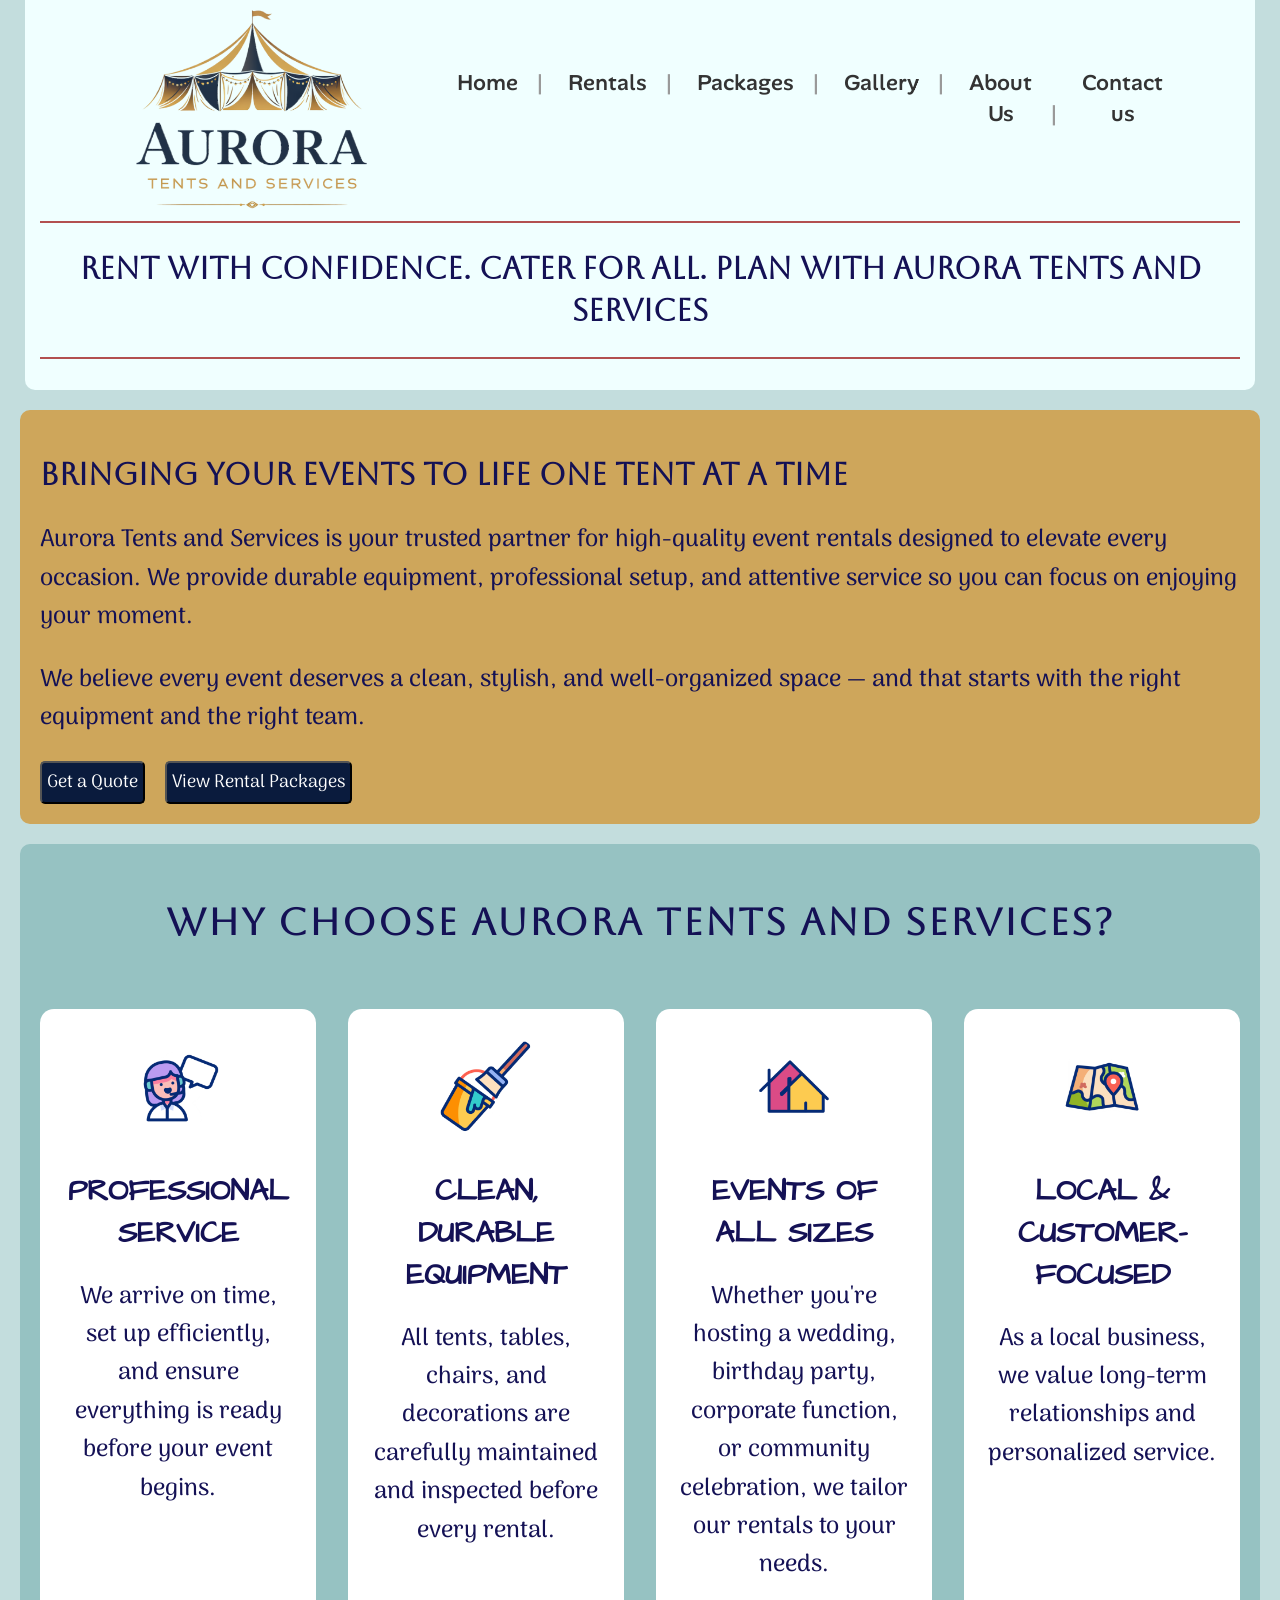
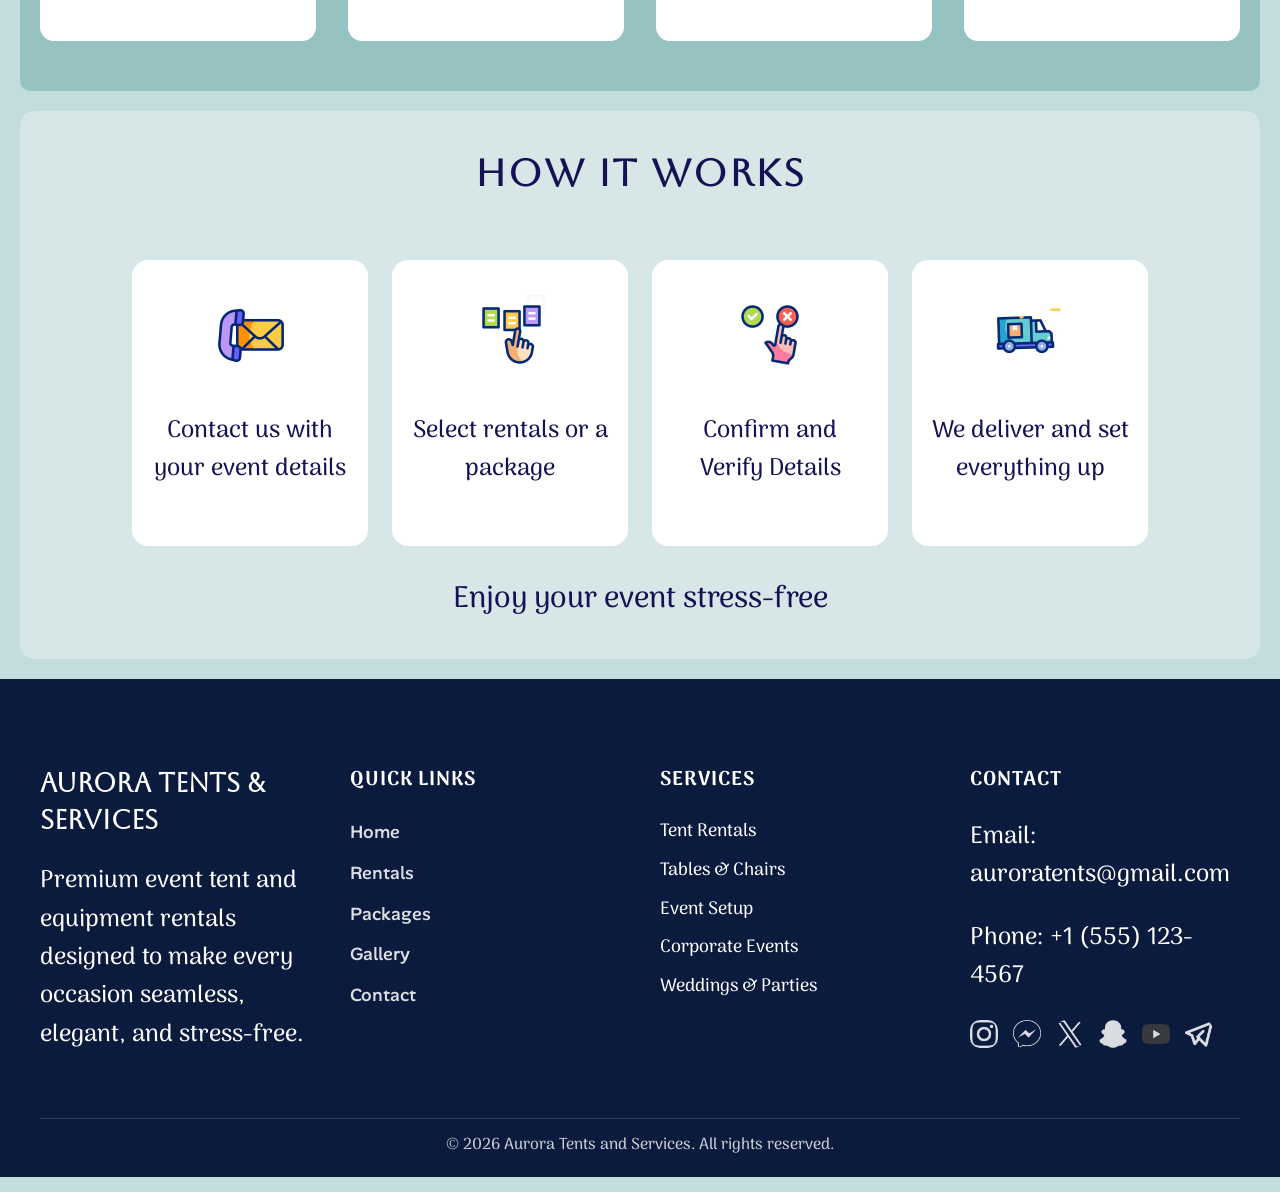
<file: index.html>
<!DOCTYPE html>
<html lang="en">
  <head>
    <meta charset="UTF-8">
    <meta name="description" content="Aurora Tents and Services provides high-quality tents and equipment for all your outdoor needs.">
    <meta name="viewport" content="width=device-width, initial-scale=1.0">
    <title>Request a Quote | Aurora Tents and Services</title>
    <link rel="stylesheet" href="style.css" type="text/css">
    <link href='https://fonts.googleapis.com/css?family=Adamina' rel='stylesheet'>
    <link href='https://fonts.googleapis.com/css?family=Arima' rel='stylesheet'>
    <link href='https://fonts.googleapis.com/css?family=Aboreto' rel='stylesheet'>
    <script src="script.js"></script>
    <link href='https://fonts.googleapis.com/css?family=Alan Sans' rel='stylesheet'>
    <link href='https://fonts.googleapis.com/css?family=Bitcount Grid Single' rel='stylesheet'>
    <link href='https://fonts.googleapis.com/css?family=Abyssinica SIL' rel='stylesheet'>
    <link href='https://fonts.googleapis.com/css?family=Cinzel Decorative' rel='stylesheet'>
    <link href='https://fonts.googleapis.com/css?family=Aclonica' rel='stylesheet'>
    <link href='https://fonts.googleapis.com/css?family=Cabin Sketch' rel='stylesheet'>
    <link href='https://fonts.googleapis.com/css?family=Architects Daughter' rel='stylesheet'>
    <link rel="icon" type="image/x-icon" href="favicon.png" class="iconb">
    <script data-goatcounter="https://sirongadeorora.goatcounter.com/count"
        async src="//gc.zgo.at/count.js"></script>
  </head>
  <body>
    <header>
      <section id="header" class="reveal">
        <div class="header-container">
          <div class="logo-sep">
            <a href="index.html" id="logo-link" class="reveal"><img src="logo.png" alt="Aurora Tents and Services Logo" class="logo-main"></a>
          </div class="reveal">
          <nav class="nav">
            <a href="index.html" class="reveal" id="header-links">Home</a>
            <a href="rentals.html" class="reveal" id="header-links">Rentals</a>
            <a href="packages.html" class="reveal" id="header-links">Packages</a>
            <a href="gallery.html" class="reveal" id="header-links">Gallery</a>
            <a href="about.html" class="reveal" id="header-links">About Us</a>
            <a href="contact.html" class="reveal" id="header-links">Contact us</a>
          </nav>
        </div>

        <hr class="reveal">
        <h2 id="slogan" class="reveal">Rent with confidence. Cater for all. Plan with Aurora Tents and Services</h2>
        <hr class="reveal">
        <br>
      </section>
    </header>
      <section id="home-content" class="reveal">
        <div class="content-container">
          <h2 class="reveal">Bringing Your Events to Life One Tent at a Time</h2>
          <p class="reveal">Aurora Tents and Services is your trusted partner for high-quality event rentals designed to elevate every occasion. We provide durable equipment, professional setup, and attentive service so you can focus on enjoying your moment.</p>
          <p class="reveal">We believe every event deserves a clean, stylish, and well-organized space — and that starts with the right equipment and the right team.</p>
          <div id="btn-group" class="reveal">
             <button id="btn-primary" class="reveal" onclick="window.location.href='request-quote.html'">Get a Quote</button>
            <button id="btn-primary" class="reveal" onclick="window.location.href='packages.html#info-section'">View Rental Packages</button>
          </div>
        </div>
      </section>


      <section id="info-section" class="reveal">
        <h2 id="section-title" class="reveal">Why Choose Aurora Tents and Services?</h2>
        <div id="info-grid" class="reveal">
          <div id="info-card" class="reveal">
            <img src="helpdesk.gif" alt="Quality Equipment Icon" class="reveal" id="info-icon">
            <h3 id="info-title" class="reveal">Professional Service</h3>
            <p id="info-text" class="reveal">We arrive on time, set up efficiently, and ensure everything is ready before your event begins.</p>
          </div>
          <div id="info-card" class="reveal">
            <img src="clean.gif" alt="Clean Equipment Icon" class="reveal" id="info-icon">
            <h3 id="info-title" class="reveal">Clean, Durable Equipment</h3>
            <p id="info-text" class="reveal">All tents, tables, chairs, and decorations are carefully maintained and inspected before every rental.</p>
          </div>

          <div id="info-card" class="reveal">
            <img src="event.gif" alt="Events of All Sizes Icon" class="reveal" id="info-icon">
            <h3 id="info-title" class="reveal">Events of All Sizes</h3>
            <p id="info-text" class="reveal">Whether you're hosting a wedding, birthday party, corporate function, or community celebration, we tailor our rentals to your needs.</p>
          </div>
          <div id="info-card" class="reveal">
            <img src="local.gif" alt="Local & Customer-Focused Icon" class="reveal" id="info-icon">
            <h3 id="info-title" class="reveal">Local & Customer-Focused</h3>
            <p id="info-text" class="reveal">As a local business, we value long-term relationships and personalized service.</p>
          </div>
        </div>
      </section>

      <section id="workflow-section" class="reveal">
        <h2 id="section-title" class="reveal">How It Works</h2>
        <div id="workflow-track" class="reveal">
          <div id="workflow-step" class="reveal">
            <img src="contact.gif" alt="Contact Icon" class="reveal" id="info-icon">
            <p id="workflow-text" class="reveal">Contact us with your event details</p>
          </div>
          <div id="workflow-step" class="reveal">
            <img src="select.gif" alt="Select Icon" class="reveal" id="info-icon">
            <p id="workflow-text" class="reveal">Select rentals or a package</p>
          </div>
          <div id="workflow-step" class="reveal">
            <img src="confirm.gif" alt="Confirm Icon" class="reveal" id="info-icon">
            <p id="workflow-text" class="reveal">Confirm and Verify Details</p>
          </div>
          <div id="workflow-step" class="reveal">
            <img src="deliver.gif" alt="Deliver Icon" class="reveal" id="info-icon">
            <p id="workflow-text" class="reveal">We deliver and set everything up</p>
          </div>
        </div>
        <p class="reveal" id="statement">Enjoy your event stress-free</p>
      </section>

          <section id="footer" class="reveal">
      <footer id="site-footer" class="reveal">
      <div id="footer-container" class="reveal">

        <!-- BRAND / ABOUT -->
        <div id="footer-column" class="reveal">
          <h3 id="footer-logo" class="reveal">Aurora Tents & Services</h3>
          <p id="footer-p" class="reveal">Premium event tent and equipment rentals designed to make every occasion seamless, elegant, and stress-free.</p>
        </div>

        <!-- QUICK LINKS -->
        <div id="footer-column" class="reveal">
          <h4 id="reveal" class="reveal">Quick Links</h4>
          <ul class="reveal">
            <li><a href="index.html" class="reveal">Home</a></li>
            <li><a href="rentals.html" class="reveal">Rentals</a></li>
            <li><a href="packages.html" class="reveal">Packages</a></li>
            <li><a href="gallery.html" class="reveal">Gallery</a></li>
            <li><a href="contact.html" class="reveal">Contact</a></li>
          </ul>
        </div>

        <!-- SERVICES -->
        <div id="footer-column" class="reveal">
          <h4 class="reveal">Services</h4>
          <ul class="reveal">
            <li id="footer-p" class="reveal">Tent Rentals</li>
            <li id="footer-p" class="reveal">Tables & Chairs</li>
            <li id="footer-p" class="reveal">Event Setup</li>
            <li id="footer-p" class="reveal">Corporate Events</li>
            <li id="footer-p" class="reveal">Weddings & Parties</li>
          </ul>
        </div>

        <!-- CONTACT -->
        <div id="footer-column" class="reveal">
          <h4 class="reveal">Contact</h4>
          <p id="footer-p" class="reveal">Email: auroratents@gmail.com</p>
          <p id="footer-p" class="reveal">Phone: +1 (555) 123-4567</p>

          <div id="footer-socials" class="reveal">
            <a href="#" class="reveal"><img src="Instagram.png" class="reveal" alt="Instagram"></a>
            <a href="#" class="reveal"><img src="Facebook.png" class="reveal" alt="Facebook"></a>
            <a href="#" class="reveal"><img src="The X.png" class="reveal" alt="X"></a>
            <a href="#" class="reveal"><img src="Snapchat.png" class="reveal" alt="Snapchat"></a>
            <a href="#" class="reveal"><img src="Youtube.png" class="reveal" alt="Youtube"></a>
            <a href="#" class="reveal"><img src="Telegram.png" class="reveal" alt="Telegram"></a>
          </div>
        </div>

      </div>

      <!-- BOTTOM BAR -->
      <div id="footer-bottom" class="reveal">
        © 2026 Aurora Tents and Services. All rights reserved.
      </div>
      </footer> 

    </section>
        <script>
          window.addEventListener("load", () => {
          document.body.classList.add("loaded");
          });
        </script>

        <script>
      const observer = new IntersectionObserver(entries => {
        entries.forEach(entry => {
          if (entry.isIntersecting) {
            entry.target.classList.add("active");
          }
        });
      });

      document.querySelectorAll(".reveal").forEach(el => observer.observe(el));
    </script>
    <script>
      document.querySelectorAll("a").forEach(link => {
        link.addEventListener("click", e => {
          if (link.href.includes(window.location.origin)) {
            e.preventDefault();
            document.body.classList.add("fade-out");
            setTimeout(() => {
              window.location = link.href;
            }, 200);
          }
        });
      });
    </script>

    

  </body>

</html>
</file>
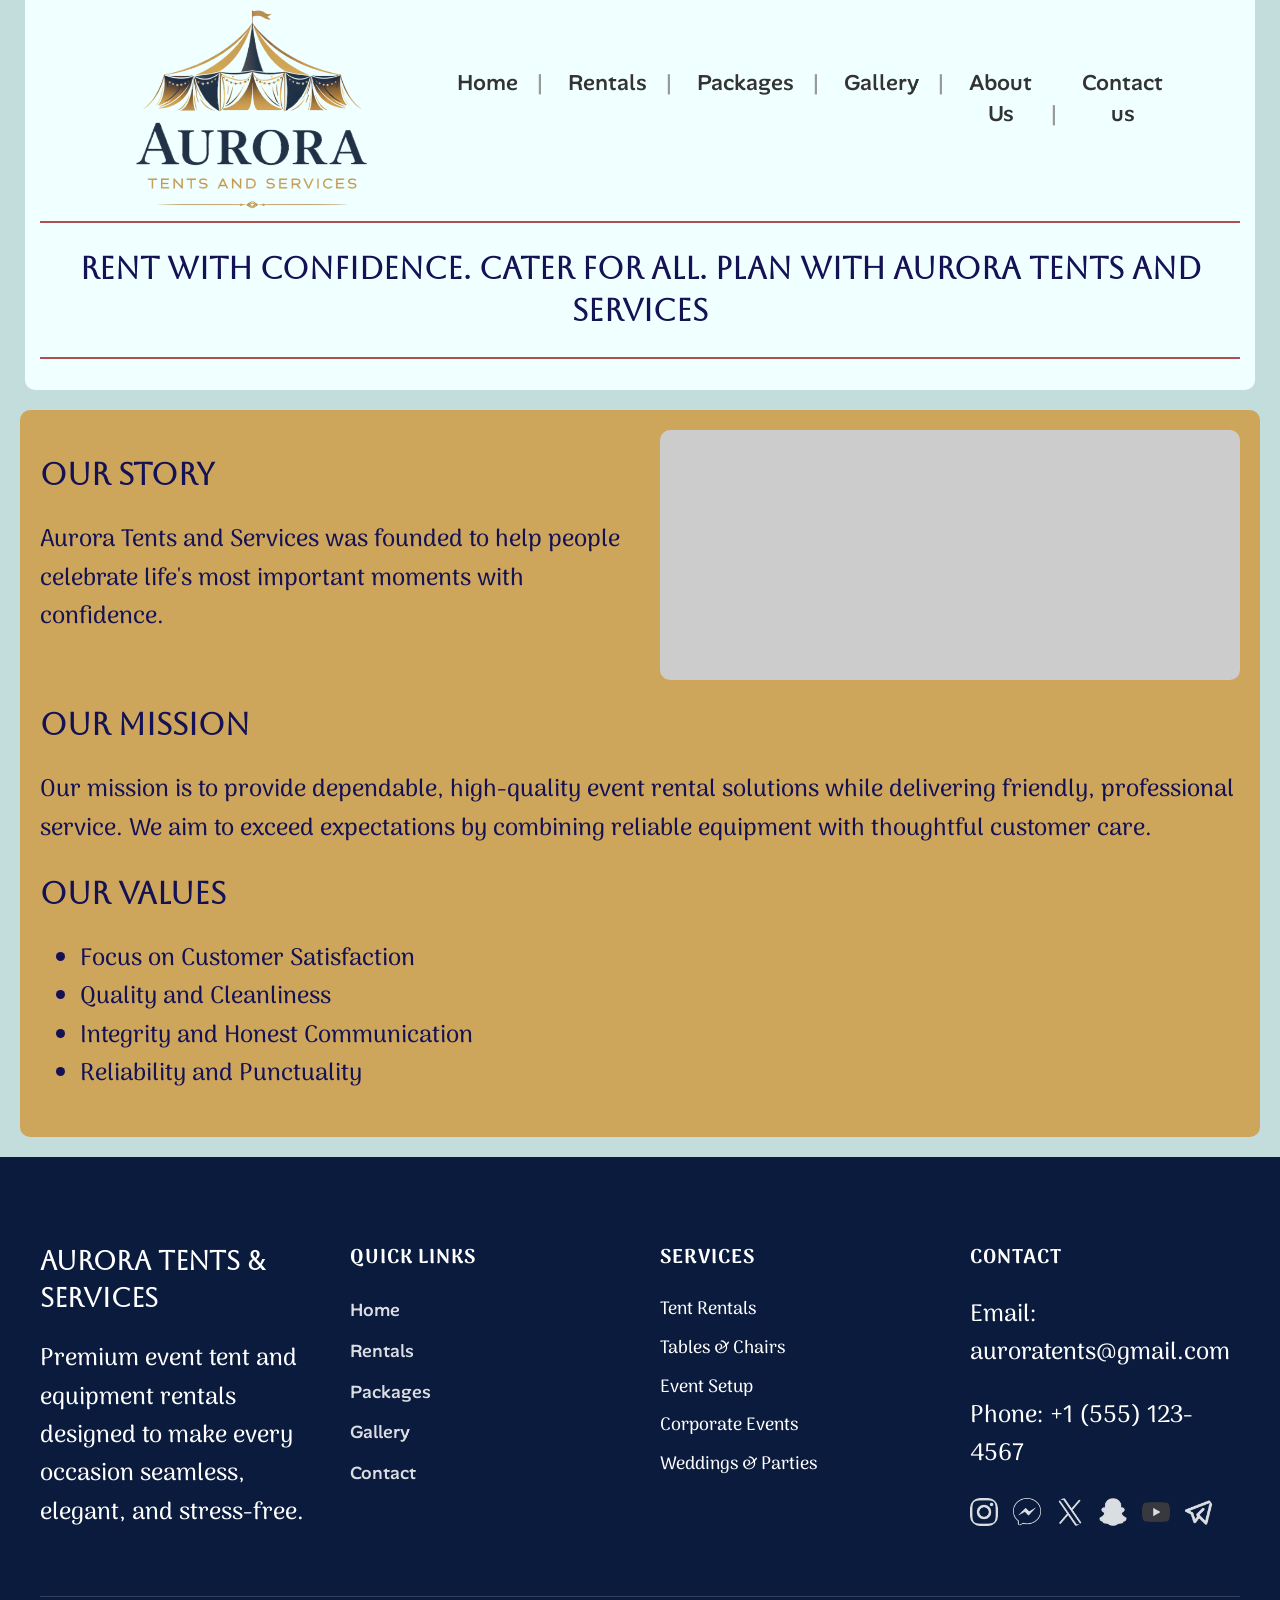
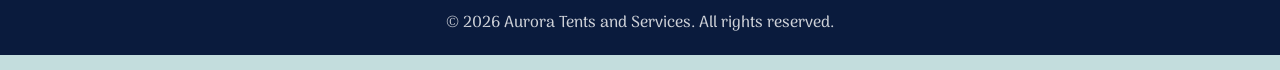
<file: about.html>
<!DOCTYPE html>
<html lang="en">
<head>
    <meta charset="UTF-8">
    <meta name="viewport" content="width=device-width, initial-scale=1.0">
    <meta name="description" content="Aurora Tents and Services provides high-quality tents and equipment for all your outdoor needs.">
    <title>About Aurora Tents and Services</title>
    <link rel="stylesheet" href="style.css" type="text/css">
    <link href='https://fonts.googleapis.com/css?family=Adamina' rel='stylesheet'>
    <script src="script.js"></script>
    <link href='https://fonts.googleapis.com/css?family=Arima' rel='stylesheet'>
    <link href='https://fonts.googleapis.com/css?family=Aboreto' rel='stylesheet'>
    <link href='https://fonts.googleapis.com/css?family=Alan Sans' rel='stylesheet'>
    <link href='https://fonts.googleapis.com/css?family=Bitcount Grid Single' rel='stylesheet'>
    <link href='https://fonts.googleapis.com/css?family=Abyssinica SIL' rel='stylesheet'>
    <link href='https://fonts.googleapis.com/css?family=Cinzel Decorative' rel='stylesheet'>
    <link href='https://fonts.googleapis.com/css?family=Aclonica' rel='stylesheet'>
    <link href='https://fonts.googleapis.com/css?family=Cabin Sketch' rel='stylesheet'>
    <link href='https://fonts.googleapis.com/css?family=Architects Daughter' rel='stylesheet'>
    <link rel="icon" type="image/x-icon" href="favicon.png" class="iconb">
  </head>
  <body>
    <div id="page-transition"></div>
    <header>
    <section id="header" class="reveal">
      <div class="header-container">
        <div class="logo-sep">
          <a href="index.html" id="logo-link"><img src="logo.png" alt="Aurora Tents and Services Logo" class="logo-main"></a>
        </div>
        <nav class="nav">
        <a href="index.html" class="reveal" id="header-links">Home</a>
        <a href="rentals.html" class="reveal" id="header-links">Rentals</a>
        <a href="packages.html" class="reveal" id="header-links">Packages</a>
        <a href="gallery.html" class="reveal" id="header-links">Gallery</a>
        <a href="about.html" class="reveal" id="header-links">About Us</a>
        <a href="contact.html" class="reveal" id="header-links">Contact us</a>
        </nav>
      </div>

      <hr class="reveal">
      <h2 id="slogan" class="reveal">Rent with confidence. Cater for all. Plan with Aurora Tents and Services</h2>
      <hr class="reveal">
      <br>
    </section>
    </header>

    <section class="section">
      
    </section>


    <section id="about-content" class="reveal">
      <div class="two-column">
        <div>
          <h2 class="section-title">Our Story</h2>
          <p>Aurora Tents and Services was founded to help people celebrate life's most important moments with confidence.</p>
        </div>
        <div>
          <!-- Placeholder for image or illustration -->
          <div class="image-placeholder"></div>
        </div>
      </div>

      <div class="content-container">
        <h2 class="reveal">Our Mission</h2>
        <p class="reveal">Our mission is to provide dependable, high-quality event rental solutions while delivering friendly, professional service. We aim to exceed expectations by combining reliable equipment with thoughtful customer care.</p>
      </div>
      <div class="content-container">
        <h2 class="reveal">Our Values</h2>
        <ul class="reveal">
          <li class="reveal">Focus on Customer Satisfaction</li>
          <li class="reveal">Quality and Cleanliness</li>
          <li class="reveal">Integrity and Honest Communication</li>
          <li class="reveal">Reliability and Punctuality</li>
        </ul>
      </div>
    </section>

    <section id="footer" class="reveal">
      <footer id="site-footer" class="reveal">
      <div id="footer-container" class="reveal">

        <!-- BRAND / ABOUT -->
        <div id="footer-column" class="reveal">
          <h3 id="footer-logo" class="reveal">Aurora Tents & Services</h3>
          <p id="footer-p" class="reveal">Premium event tent and equipment rentals designed to make every occasion seamless, elegant, and stress-free.</p>
        </div>

        <!-- QUICK LINKS -->
        <div id="footer-column" class="reveal">
          <h4 id="reveal" class="reveal">Quick Links</h4>
          <ul class="reveal">
            <li><a href="index.html" class="reveal">Home</a></li>
            <li><a href="rentals.html" class="reveal">Rentals</a></li>
            <li><a href="packages.html" class="reveal">Packages</a></li>
            <li><a href="gallery.html" class="reveal">Gallery</a></li>
            <li><a href="contact.html" class="reveal">Contact</a></li>
          </ul>
        </div>

        <!-- SERVICES -->
        <div id="footer-column" class="reveal">
          <h4 class="reveal">Services</h4>
          <ul class="reveal">
            <li id="footer-p" class="reveal">Tent Rentals</li>
            <li id="footer-p" class="reveal">Tables & Chairs</li>
            <li id="footer-p" class="reveal">Event Setup</li>
            <li id="footer-p" class="reveal">Corporate Events</li>
            <li id="footer-p" class="reveal">Weddings & Parties</li>
          </ul>
        </div>

        <!-- CONTACT -->
        <div id="footer-column" class="reveal">
          <h4 class="reveal">Contact</h4>
          <p id="footer-p" class="reveal">Email: auroratents@gmail.com</p>
          <p id="footer-p" class="reveal">Phone: +1 (555) 123-4567</p>

          <div id="footer-socials" class="reveal">
            <a href="#" class="reveal"><img src="Instagram.png" class="reveal" alt="Instagram"></a>
            <a href="#" class="reveal"><img src="Facebook.png" class="reveal" alt="Facebook"></a>
            <a href="#" class="reveal"><img src="The X.png" class="reveal" alt="X"></a>
            <a href="#" class="reveal"><img src="Snapchat.png" class="reveal" alt="Snapchat"></a>
            <a href="#" class="reveal"><img src="Youtube.png" class="reveal" alt="Youtube"></a>
            <a href="#" class="reveal"><img src="Telegram.png" class="reveal" alt="Telegram"></a>
          </div>
        </div>

      </div>

      <!-- BOTTOM BAR -->
      <div id="footer-bottom" class="reveal">
        © 2026 Aurora Tents and Services. All rights reserved.
      </div>
      </footer> 

    </section>

    <script>
      window.addEventListener("load", () => {
       document.body.classList.add("loaded");
       });
    </script>

    <script>
  const observer = new IntersectionObserver(entries => {
    entries.forEach(entry => {
      if (entry.isIntersecting) {
        entry.target.classList.add("active");
      }
    });
  });

  document.querySelectorAll(".reveal").forEach(el => observer.observe(el));
</script>
<script>
  document.querySelectorAll("a").forEach(link => {
    link.addEventListener("click", e => {
      if (link.href.includes(window.location.origin)) {
        e.preventDefault();
        document.body.classList.add("fade-out");
        setTimeout(() => {
          window.location = link.href;
        }, 200);
      }
    });
  });
</script>
 

  </body>

</html>
</file>
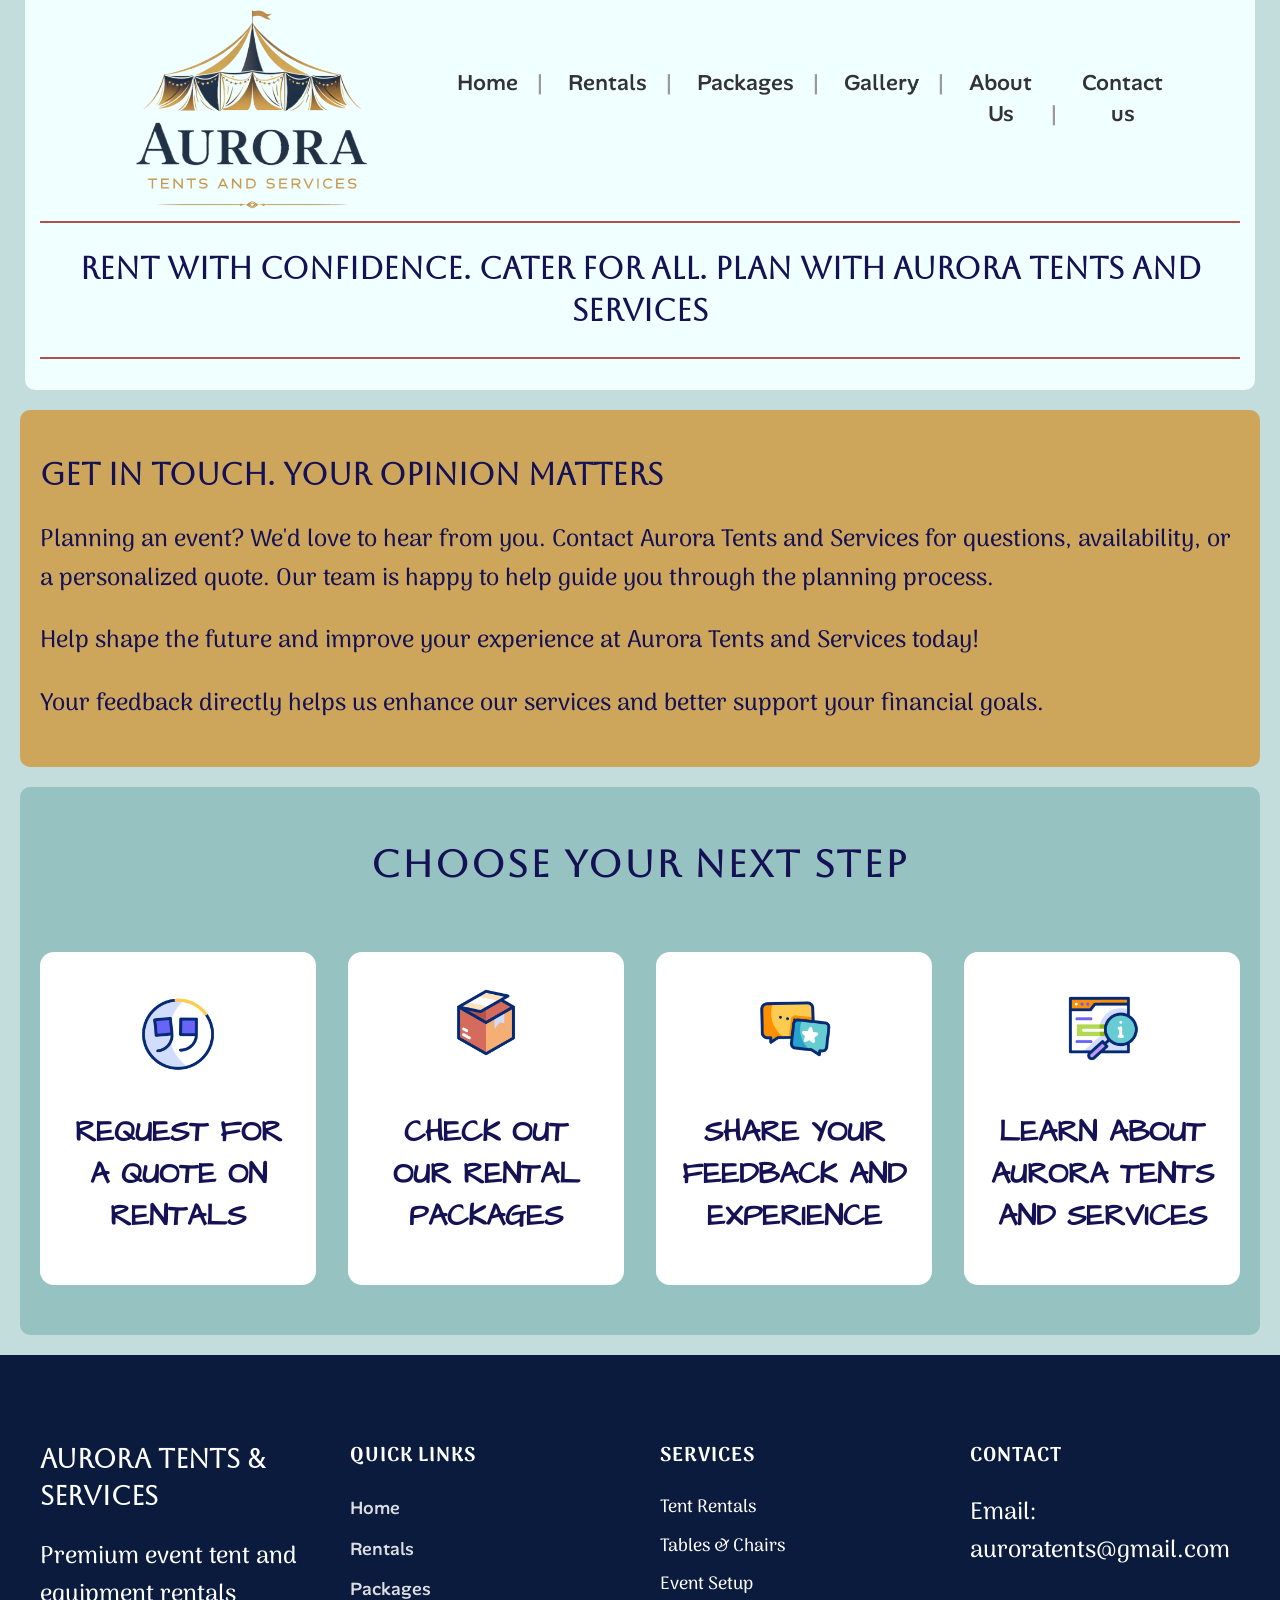
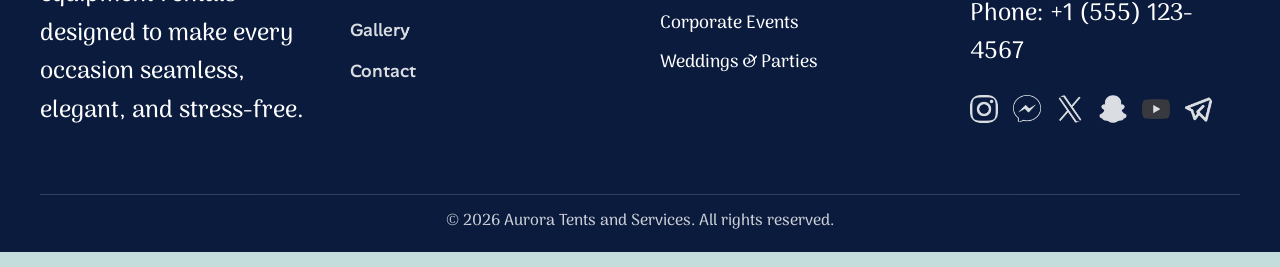
<file: contact.html>
<!DOCTYPE html>
<html lang="en">
<head>
    <meta charset="UTF-8">
    <meta name="viewport" content="width=device-width, initial-scale=1.0">
    <meta name="description" content="Aurora Tents and Services provides high-quality tents and equipment for all your outdoor needs.">
    <title>Contact Aurora Tents and Services</title>
    <link rel="stylesheet" href="style.css" type="text/css">
    <link href='https://fonts.googleapis.com/css?family=Adamina' rel='stylesheet'>
    <script src="script.js"></script>
    <link href='https://fonts.googleapis.com/css?family=Arima' rel='stylesheet'>
    <link href='https://fonts.googleapis.com/css?family=Aboreto' rel='stylesheet'>
    <link href='https://fonts.googleapis.com/css?family=Alan Sans' rel='stylesheet'>
    <link href='https://fonts.googleapis.com/css?family=Bitcount Grid Single' rel='stylesheet'>
    <link href='https://fonts.googleapis.com/css?family=Abyssinica SIL' rel='stylesheet'>
    <link href='https://fonts.googleapis.com/css?family=Cinzel Decorative' rel='stylesheet'>
    <link href='https://fonts.googleapis.com/css?family=Aclonica' rel='stylesheet'>
    <link href='https://fonts.googleapis.com/css?family=Cabin Sketch' rel='stylesheet'>
    <link href='https://fonts.googleapis.com/css?family=Architects Daughter' rel='stylesheet'>
    <link rel="icon" type="image/x-icon" href="favicon.png" class="iconb">
  </head>
  <body>
    <div id="page-transition"></div>
    <header>
      <section id="header" class="reveal">
      <div class="header-container">
        <div class="logo-sep">
          <a href="index.html" id="logo-link" class="reveal"><img src="logo.png" alt="Aurora Tents and Services Logo" class="logo-main"></a>
        </div>
        <nav class="nav">
        <a href="index.html" class="reveal" id="header-links">Home</a>
        <a href="rentals.html" class="reveal" id="header-links">Rentals</a>
        <a href="packages.html" class="reveal" id="header-links">Packages</a>
        <a href="gallery.html" class="reveal" id="header-links">Gallery</a>
        <a href="about.html" class="reveal" id="header-links">About Us</a>
        <a href="contact.html" class="reveal" id="header-links">Contact us</a>
        </nav>
      </div>

      <hr class="reveal">
      <h2 id="slogan">Rent with confidence. Cater for all. Plan with Aurora Tents and Services</h2>
      <hr class="reveal">
      <br>
    </section>
    </header>

    <section id="contact-content" class="reveal">
      <h2 class="reveal">Get in Touch. Your Opinion Matters</h2>
      <p class="reveal">Planning an event? We'd love to hear from you. Contact Aurora Tents and Services for questions, availability, or a personalized quote. Our team is happy to help guide you through the planning process.</p>
      <p class="reveal">Help shape the future and improve your experience at Aurora Tents and Services today!</p>
      <p class="reveal">Your feedback directly helps us enhance our services and better support your financial goals.</p>
    </section>

    <section id="help-section">
    <section id="info-section" class="reveal">
      <h2 id="section-title" class="reveal">Choose Your Next Step</h2>
      <div id="info-grid" class="reveal">
        <a href="request-quote.html" class="contact-links"><div id="info-card" class="reveal">
          <img src="quote.gif" alt="Request Quote Icon" class="reveal" id="info-icon">
          <h3 id="info-title" class="reveal">Request For a Quote On Rentals</h3>
        </div></a>
        <div class="contact-links">
        <div id="info-card" class="reveal" onclick="window.location.href='packages.html#info-section'">
          <img src="package.gif" alt="Checkout Our Packages Icon" class="reveal" id="info-icon">
          <h3 id="info-title" class="reveal">Check Out Our Rental Packages</h3>
        </div>
        </div>

        <a href="feedback.html" class="contact-links"><div id="info-card" class="reveal">
          <img src="feedback.gif" alt="Share Feedback Icon" class="reveal" id="info-icon">
          <h3 id="info-title" class="reveal">Share Your Feedback and Experience</h3>
        </div></a>
        <a href="about.html" class="contact-links"><div id="info-card" class="reveal">
          <img src="about.gif" alt="About Us Icon" class="reveal" id="info-icon">
          <h3 id="info-title" class="reveal">Learn About Aurora Tents and Services</h3>
        </div></a>
      </div>
    </section>
    </section>
    <section id="footer" class="reveal">
      <footer id="site-footer" class="reveal">
      <div id="footer-container" class="reveal">

        <!-- BRAND / ABOUT -->
        <div id="footer-column" class="reveal">
          <h3 id="footer-logo" class="reveal">Aurora Tents & Services</h3>
          <p id="footer-p" class="reveal">Premium event tent and equipment rentals designed to make every occasion seamless, elegant, and stress-free.</p>
        </div>

        <!-- QUICK LINKS -->
        <div id="footer-column" class="reveal">
          <h4 id="reveal" class="reveal">Quick Links</h4>
          <ul class="reveal">
            <li><a href="index.html" class="reveal">Home</a></li>
            <li><a href="rentals.html" class="reveal">Rentals</a></li>
            <li><a href="packages.html" class="reveal">Packages</a></li>
            <li><a href="gallery.html" class="reveal">Gallery</a></li>
            <li><a href="contact.html" class="reveal">Contact</a></li>
          </ul>
        </div>

        <!-- SERVICES -->
        <div id="footer-column" class="reveal">
          <h4 class="reveal">Services</h4>
          <ul class="reveal">
            <li id="footer-p" class="reveal">Tent Rentals</li>
            <li id="footer-p" class="reveal">Tables & Chairs</li>
            <li id="footer-p" class="reveal">Event Setup</li>
            <li id="footer-p" class="reveal">Corporate Events</li>
            <li id="footer-p" class="reveal">Weddings & Parties</li>
          </ul>
        </div>

        <!-- CONTACT -->
        <div id="footer-column" class="reveal">
          <h4 class="reveal">Contact</h4>
          <p id="footer-p" class="reveal">Email: auroratents@gmail.com</p>
          <p id="footer-p" class="reveal">Phone: +1 (555) 123-4567</p>

          <div id="footer-socials" class="reveal">
            <a href="#" class="reveal"><img src="Instagram.png" class="reveal" alt="Instagram"></a>
            <a href="#" class="reveal"><img src="Facebook.png" class="reveal" alt="Facebook"></a>
            <a href="#" class="reveal"><img src="The X.png" class="reveal" alt="X"></a>
            <a href="#" class="reveal"><img src="Snapchat.png" class="reveal" alt="Snapchat"></a>
            <a href="#" class="reveal"><img src="Youtube.png" class="reveal" alt="Youtube"></a>
            <a href="#" class="reveal"><img src="Telegram.png" class="reveal" alt="Telegram"></a>
          </div>
        </div>

      </div>

      <!-- BOTTOM BAR -->
      <div id="footer-bottom" class="reveal">
        © 2026 Aurora Tents and Services. All rights reserved.
      </div>
      </footer> 

    </section>

        <script>
          window.addEventListener("load", () => {
          document.body.classList.add("loaded");
          });
        </script>

        <script>
      const observer = new IntersectionObserver(entries => {
        entries.forEach(entry => {
          if (entry.isIntersecting) {
            entry.target.classList.add("active");
          }
        });
      });

      document.querySelectorAll(".reveal").forEach(el => observer.observe(el));
    </script>
    <script>
      document.querySelectorAll("a").forEach(link => {
        link.addEventListener("click", e => {
          if (link.href.includes(window.location.origin)) {
            e.preventDefault();
            document.body.classList.add("fade-out");
            setTimeout(() => {
              window.location = link.href;
            }, 200);
          }
        });
      });
    </script>
   


  </body>
</html>
</file>
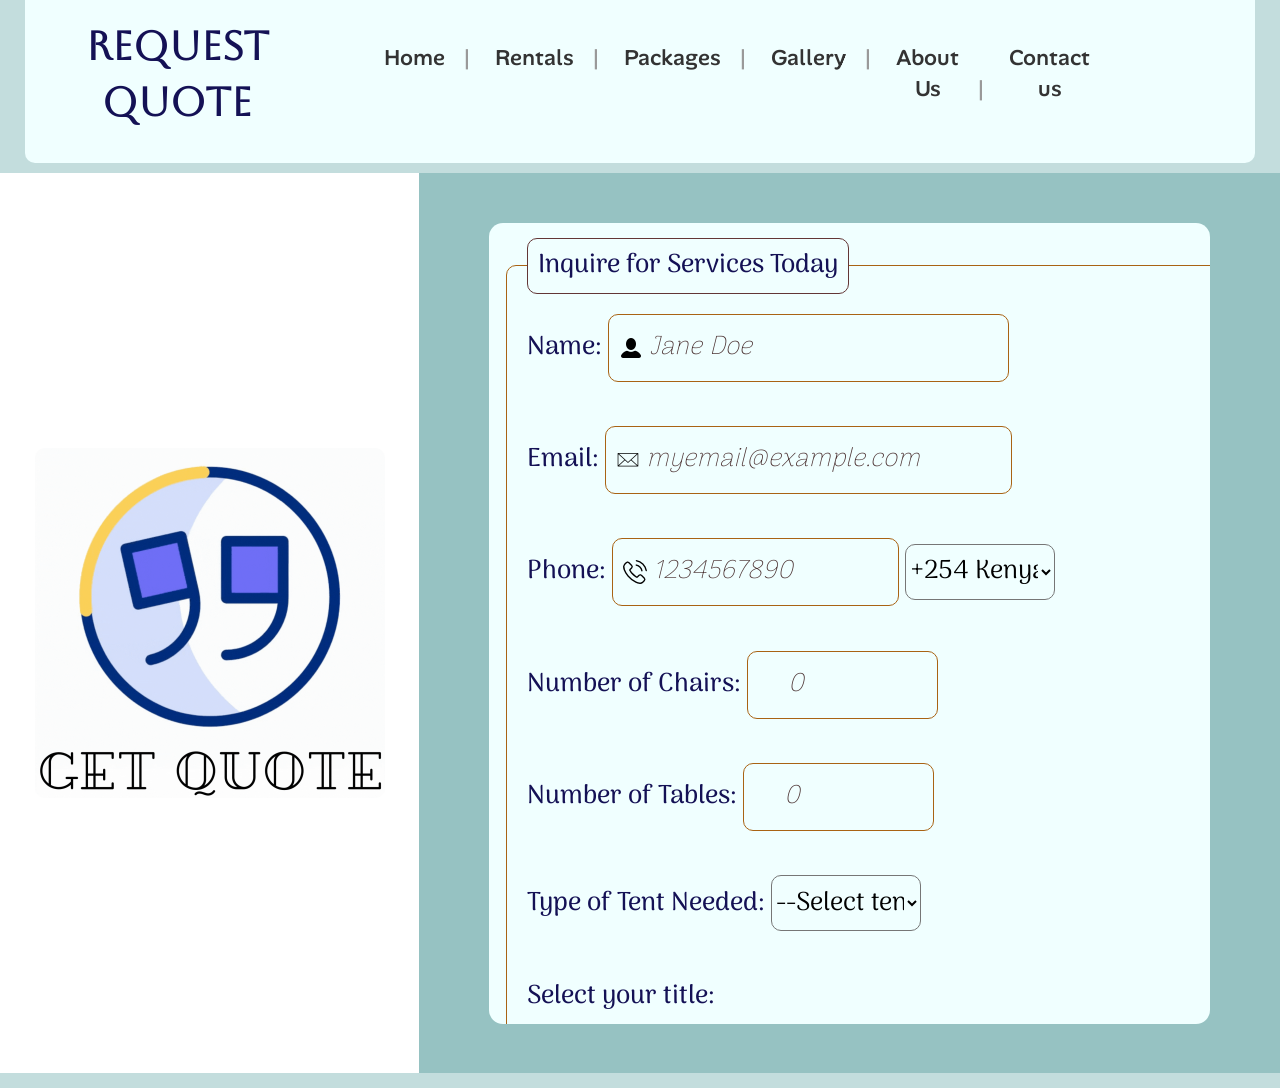
<file: custom.html>
<!DOCTYPE html>
<html lang="en">
  <head>
        <meta charset="UTF-8">
        <meta name="description" content="Aurora Tents and Services provides high-quality tents and equipment for all your outdoor needs.">
        <meta name="viewport" content="width=device-width, initial-scale=1.0">
        <title>Get Your Quote!</title>
        <link rel="stylesheet" href="request-quote.css" type="text/css">
        <link href='https://fonts.googleapis.com/css?family=Adamina' rel='stylesheet'>
        <link href='https://fonts.googleapis.com/css?family=Arima' rel='stylesheet'>
        <link href='https://fonts.googleapis.com/css?family=Aboreto' rel='stylesheet'>
        <script src="script.js"></script>
        <link href='https://fonts.googleapis.com/css?family=Alan Sans' rel='stylesheet'>
        <link href='https://fonts.googleapis.com/css?family=Bitcount Grid Single' rel='stylesheet'>
        <link href='https://fonts.googleapis.com/css?family=Abyssinica SIL' rel='stylesheet'>
        <link href='https://fonts.googleapis.com/css?family=Cinzel Decorative' rel='stylesheet'>
        <link href='https://fonts.googleapis.com/css?family=Aclonica' rel='stylesheet'>
        <link href='https://fonts.googleapis.com/css?family=Cabin Sketch' rel='stylesheet'>
        <link href='https://fonts.googleapis.com/css?family=Architects Daughter' rel='stylesheet'>
        <link rel="icon" type="image/x-icon" href="favicon.png" class="iconb">
  </head>
  <body>
        <header>
            <section id="header" class="reveal">
                <div class="header-container">
                    <div class="logo-sep">
                        <h2 class="reveal" id="request-quote">Request Quote</h2>
                    </div class="reveal">
                    <nav class="nav">
                        <a href="index.html" class="reveal" id="header-links">Home</a>
                        <a href="rentals.html" class="reveal" id="header-links">Rentals</a>
                        <a href="packages.html" class="reveal" id="header-links">Packages</a>
                        <a href="gallery.html" class="reveal" id="header-links">Gallery</a>
                        <a href="about.html" class="reveal" id="header-links">About Us</a>
                        <a href="contact.html" class="reveal" id="header-links">Contact us</a>
                    </nav>
                </div>
            </section>
        </header>

    <div class="split-container">

        <!-- LEFT PANEL -->
        <div class="left-panel">
        <img src="quote-gif.gif" alt="Aurora Tents Animation" class="hero-gif"/>
        </div>

        <!-- RIGHT PANEL -->
        <div class="right-panel">
        <div class="form-wrapper">
            <div class="form-card">
            <form id="signup-form" class="right-form" action="https://formspree.io/f/mvzpvlwl" method="POST">
                    <fieldset id="sign up" class="reveal">
                    <legend class="reveal">Inquire for Services Today</legend>
                    <label class="reveal">Name: <input type="text" name="Name" placeholder="Jane Doe" maxlength="15" required></label><br><br>
                    <label class="reveal"> Email: <input type="email" placeholder="myemail@example.com" aria-label="Email in format example@domain.com" name="Email" maxlength="30" required></label><br><br>
                    <label class="reveal">Phone: <input type="tel" name="Phone number" pattern="[0-9]{3}[0-9]{3}[0-9]{4}" placeholder="1234567890" aria-label="Phone number in format 123-456-7890" required>
                        <select class="reveal" name="Country code" class="codes">
                        <option class="reveal" value="Kenya">+254 Kenya</option>
                        <option class="reveal" value="Australia">+61 Australia</option>
                        <option class="reveal" value="Brazil">+5 Brazil</option>
                        <option class="reveal" value="Canada">+1 Canada</option>
                        <option class="reveal" value="Great Britain">+44 Great Britain</option>
                        <option class="reveal" value="Japan">+81 Japan</option> 
                        <option class="reveal" value="Russia">+7 Russia</option>
                        <option class="reveal" value="U.S.A.">+1 U.S.A.</option>
                    </select><br><br></label>
                    <label class="reveal"> Number of Chairs: <input type="number" name="Number of chairs" min="0" max="5000" placeholder="0" required></label><br><br>
                    <label class="reveal"> Number of Tables: <input type="number" name="Number of tables" min="0" max="1000" placeholder="0" required></label><br><br>
                    <label class="reveal"> Type of Tent Needed:
                        <select class="reveal" name="Type of tent" required>
                            <option class="reveal" value="Select tent type">--Select tent type--</option>
                            <option class="reveal" value="Frame Tent">Frame Tent</option>
                            <option class="reveal" value="Pole Tent">Pole Tent</option>
                            <option class="reveal" value="Clear Span Tent">Clear Span Tent</option>
                            <option class="reveal" value="Marquee Tent">Marquee Tent</option>
                            <option class="reveal" value="Canopy Tent">Canopy Tent</option>
                        </select>
                    </label><br><br>
                    <label class="reveal">Select your title:</label><br>
                    <input class="reveal" type="radio"name="Title" value="Miss">Miss
                    <input class="reveal" type="radio"name="Title" value="Mrs.">Mrs.
                    <input class="reveal" type="radio"name="Title" value="Ms.">Ms.
                    <input class="reveal" type="radio"name="Title" value="Mr.">Mr.
                    <input class="reveal" type="radio"name="Title" value="Dr.">Dr.
                    <input class="reveal" type="radio"name="Title" value="Prof.">Prof.            
                    <p class="reveal" id="formality"><em>*We respect formality. Please select the title that suits you the most*</em></p>
                    <label class="reveal">When do you require them?     <input type="date" name="Date required" placeholder="Select a date"><br><br></label>
                    <textarea class="reveal" name="Additional details/instructions" rows="5" cols="50" placeholder="Please share any additional details about your event or request (e.g. setup needs or special instructions)."></textarea><br><br>
                    <input class="reveal" type="submit" value="Submit">
                    </fieldset>
            </form>
            </div>
        </div>
        </div>
    </div>

    <script>
                window.addEventListener("load", () => {
                document.body.classList.add("loaded");
                });
            </script>

            <script>
                const observer = new IntersectionObserver(entries => {
                    entries.forEach(entry => {
                    if (entry.isIntersecting) {
                        entry.target.classList.add("active");
                    }
                    });
                });

                document.querySelectorAll(".reveal").forEach(el => observer.observe(el));
                </script>
                <script>
                document.querySelectorAll("a").forEach(link => {
                    link.addEventListener("click", e => {
                    if (link.href.includes(window.location.origin)) {
                        e.preventDefault();
                        document.body.classList.add("fade-out");
                        setTimeout(() => {
                        window.location = link.href;
                        }, 200);
                    }
                    });
                });
            </script>
  </body>

</html>
</file>
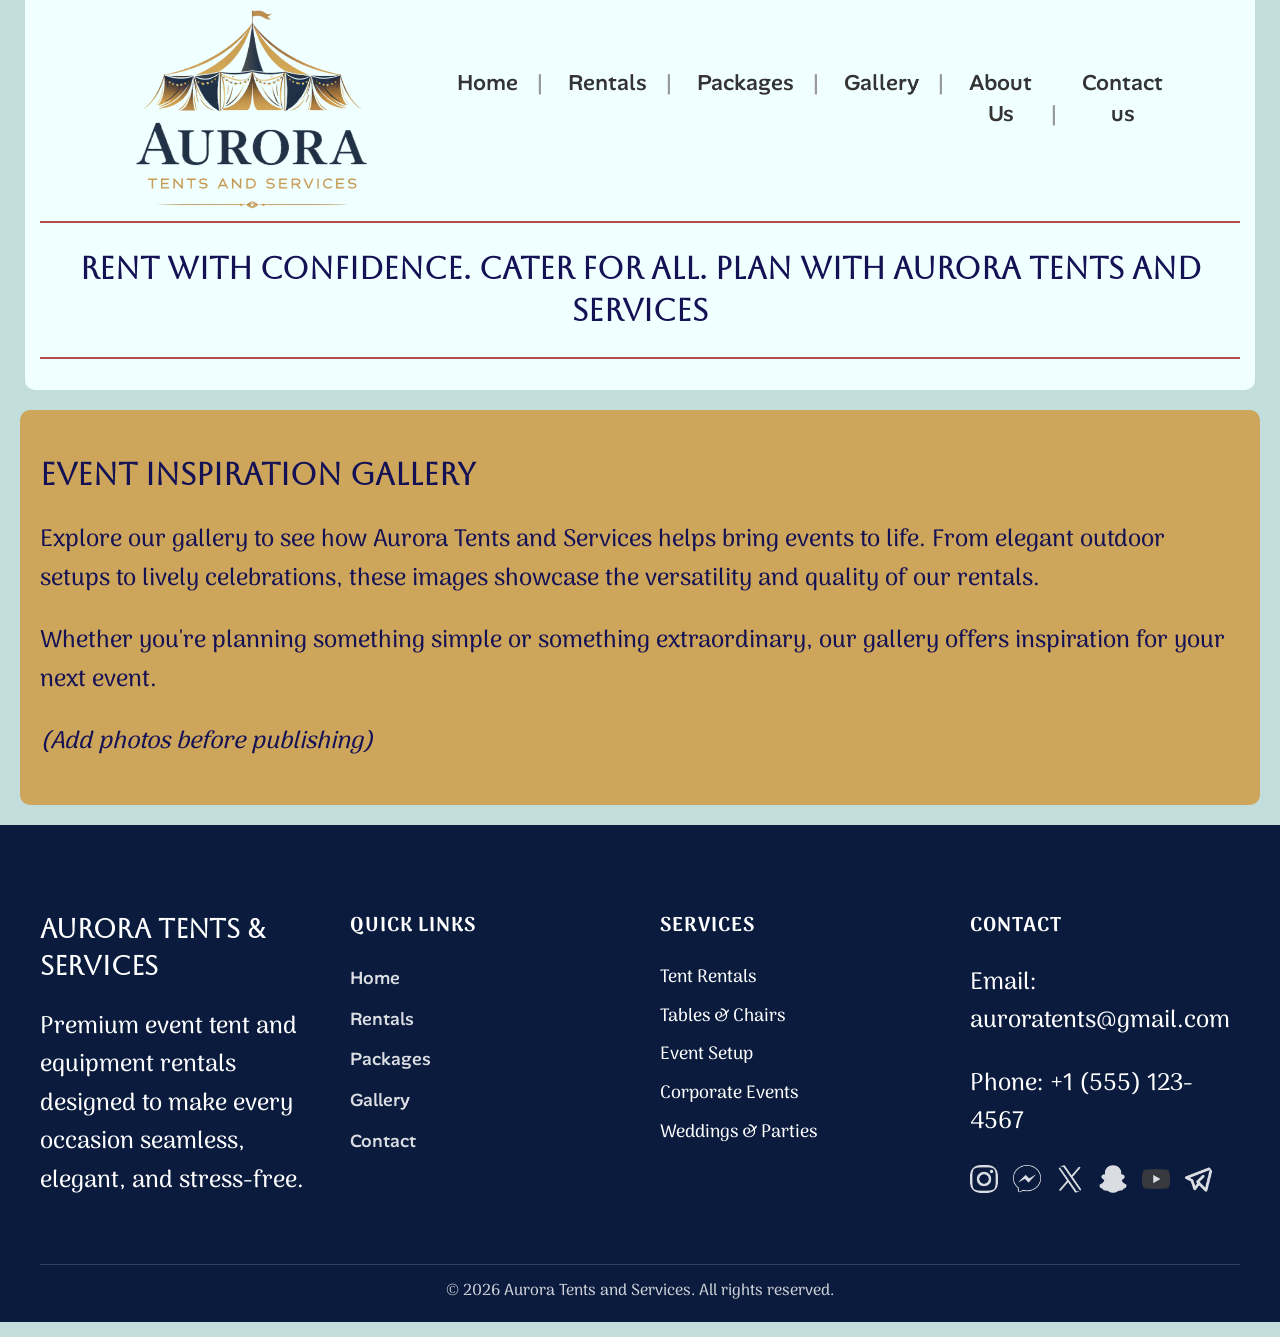
<file: gallery.html>
<!DOCTYPE html>
<html lang="en">
<head>
    <meta charset="UTF-8">
    <meta name="viewport" content="width=device-width, initial-scale=1.0">
    <meta name="description" content="Aurora Tents and Services provides high-quality tents and equipment for all your outdoor needs.">
    <title>Gallery - Aurora Tents and Services</title>
    <link rel="stylesheet" href="style.css" type="text/css">
    <link href='https://fonts.googleapis.com/css?family=Adamina' rel='stylesheet'>
    <script src="script.js"></script>
    <link href='https://fonts.googleapis.com/css?family=Arima' rel='stylesheet'>
    <link href='https://fonts.googleapis.com/css?family=Aboreto' rel='stylesheet'>
    <link href='https://fonts.googleapis.com/css?family=Alan Sans' rel='stylesheet'>
    <link href='https://fonts.googleapis.com/css?family=Bitcount Grid Single' rel='stylesheet'>
    <link href='https://fonts.googleapis.com/css?family=Abyssinica SIL' rel='stylesheet'>
    <link href='https://fonts.googleapis.com/css?family=Cinzel Decorative' rel='stylesheet'>
    <link href='https://fonts.googleapis.com/css?family=Aclonica' rel='stylesheet'>
    <link href='https://fonts.googleapis.com/css?family=Cabin Sketch' rel='stylesheet'>
    <link href='https://fonts.googleapis.com/css?family=Architects Daughter' rel='stylesheet'>
    <link rel="icon" type="image/x-icon" href="favicon.png" class="iconb">
  </head>
  <body>
    <div id="page-transition"></div>
    <header>
    <section id="header" class="reveal">
      <div class="header-container">
        <div class="logo-sep">
          <a href="index.html" id="logo-link" class="reveal"><img src="logo.png" alt="Aurora Tents and Services Logo" class="logo-main"></a>
        </div>
        <nav class="nav">
        <a href="index.html" class="reveal" id="header-links">Home</a>
        <a href="rentals.html" class="reveal" id="header-links">Rentals</a>
        <a href="packages.html" class="reveal" id="header-links">Packages</a>
        <a href="gallery.html" class="reveal" id="header-links">Gallery</a>
        <a href="about.html" class="reveal" id="header-links">About Us</a>
        <a href="contact.html" class="reveal" id="header-links">Contact us</a>
        </nav>
      </div>

      <hr class="reveal">
      <h2 id="slogan">Rent with confidence. Cater for all. Plan with Aurora Tents and Services</h2>
      <hr class="reveal">
      <br>
    </section>
    </header>

    <section id="home-content" class="reveal">
      <div class="content-container">
        <h2>Event Inspiration Gallery</h2>
        <p>Explore our gallery to see how Aurora Tents and Services helps bring events to life. From elegant outdoor setups to lively celebrations, these images showcase the versatility and quality of our rentals.</p>
        <p>Whether you're planning something simple or something extraordinary, our gallery offers inspiration for your next event.</p>
        <p><em>(Add photos before publishing)</em></p>
      </div>
    </section>

    <section id="footer" class="reveal">
      <footer id="site-footer" class="reveal">
      <div id="footer-container" class="reveal">

        <!-- BRAND / ABOUT -->
        <div id="footer-column" class="reveal">
          <h3 id="footer-logo" class="reveal">Aurora Tents & Services</h3>
          <p id="footer-p" class="reveal">Premium event tent and equipment rentals designed to make every occasion seamless, elegant, and stress-free.</p>
        </div>

        <!-- QUICK LINKS -->
        <div id="footer-column" class="reveal">
          <h4 id="reveal" class="reveal">Quick Links</h4>
          <ul class="reveal">
            <li><a href="index.html" class="reveal">Home</a></li>
            <li><a href="rentals.html" class="reveal">Rentals</a></li>
            <li><a href="packages.html" class="reveal">Packages</a></li>
            <li><a href="gallery.html" class="reveal">Gallery</a></li>
            <li><a href="contact.html" class="reveal">Contact</a></li>
          </ul>
        </div>

        <!-- SERVICES -->
        <div id="footer-column" class="reveal">
          <h4 class="reveal">Services</h4>
          <ul class="reveal">
            <li id="footer-p" class="reveal">Tent Rentals</li>
            <li id="footer-p" class="reveal">Tables & Chairs</li>
            <li id="footer-p" class="reveal">Event Setup</li>
            <li id="footer-p" class="reveal">Corporate Events</li>
            <li id="footer-p" class="reveal">Weddings & Parties</li>
          </ul>
        </div>

        <!-- CONTACT -->
        <div id="footer-column" class="reveal">
          <h4 class="reveal">Contact</h4>
          <p id="footer-p" class="reveal">Email: auroratents@gmail.com</p>
          <p id="footer-p" class="reveal">Phone: +1 (555) 123-4567</p>

          <div id="footer-socials" class="reveal">
            <a href="#" class="reveal"><img src="Instagram.png" class="reveal" alt="Instagram"></a>
            <a href="#" class="reveal"><img src="Facebook.png" class="reveal" alt="Facebook"></a>
            <a href="#" class="reveal"><img src="The X.png" class="reveal" alt="X"></a>
            <a href="#" class="reveal"><img src="Snapchat.png" class="reveal" alt="Snapchat"></a>
            <a href="#" class="reveal"><img src="Youtube.png" class="reveal" alt="Youtube"></a>
            <a href="#" class="reveal"><img src="Telegram.png" class="reveal" alt="Telegram"></a>
          </div>
        </div>

      </div>

      <!-- BOTTOM BAR -->
      <div id="footer-bottom" class="reveal">
        © 2026 Aurora Tents and Services. All rights reserved.
      </div>
      </footer> 

    </section>

    <script>
      window.addEventListener("load", () => {
       document.body.classList.add("loaded");
       });
    </script>
    <script>
  const observer = new IntersectionObserver(entries => {
    entries.forEach(entry => {
      if (entry.isIntersecting) {
        entry.target.classList.add("active");
      }
    });
  });

  document.querySelectorAll(".reveal").forEach(el => observer.observe(el));
</script>
<script>
  document.querySelectorAll("a").forEach(link => {
    link.addEventListener("click", e => {
      if (link.href.includes(window.location.origin)) {
        e.preventDefault();
        document.body.classList.add("fade-out");
        setTimeout(() => {
          window.location = link.href;
        }, 200);
      }
    });
  });
</script>

 
  </body>

</html>
</file>
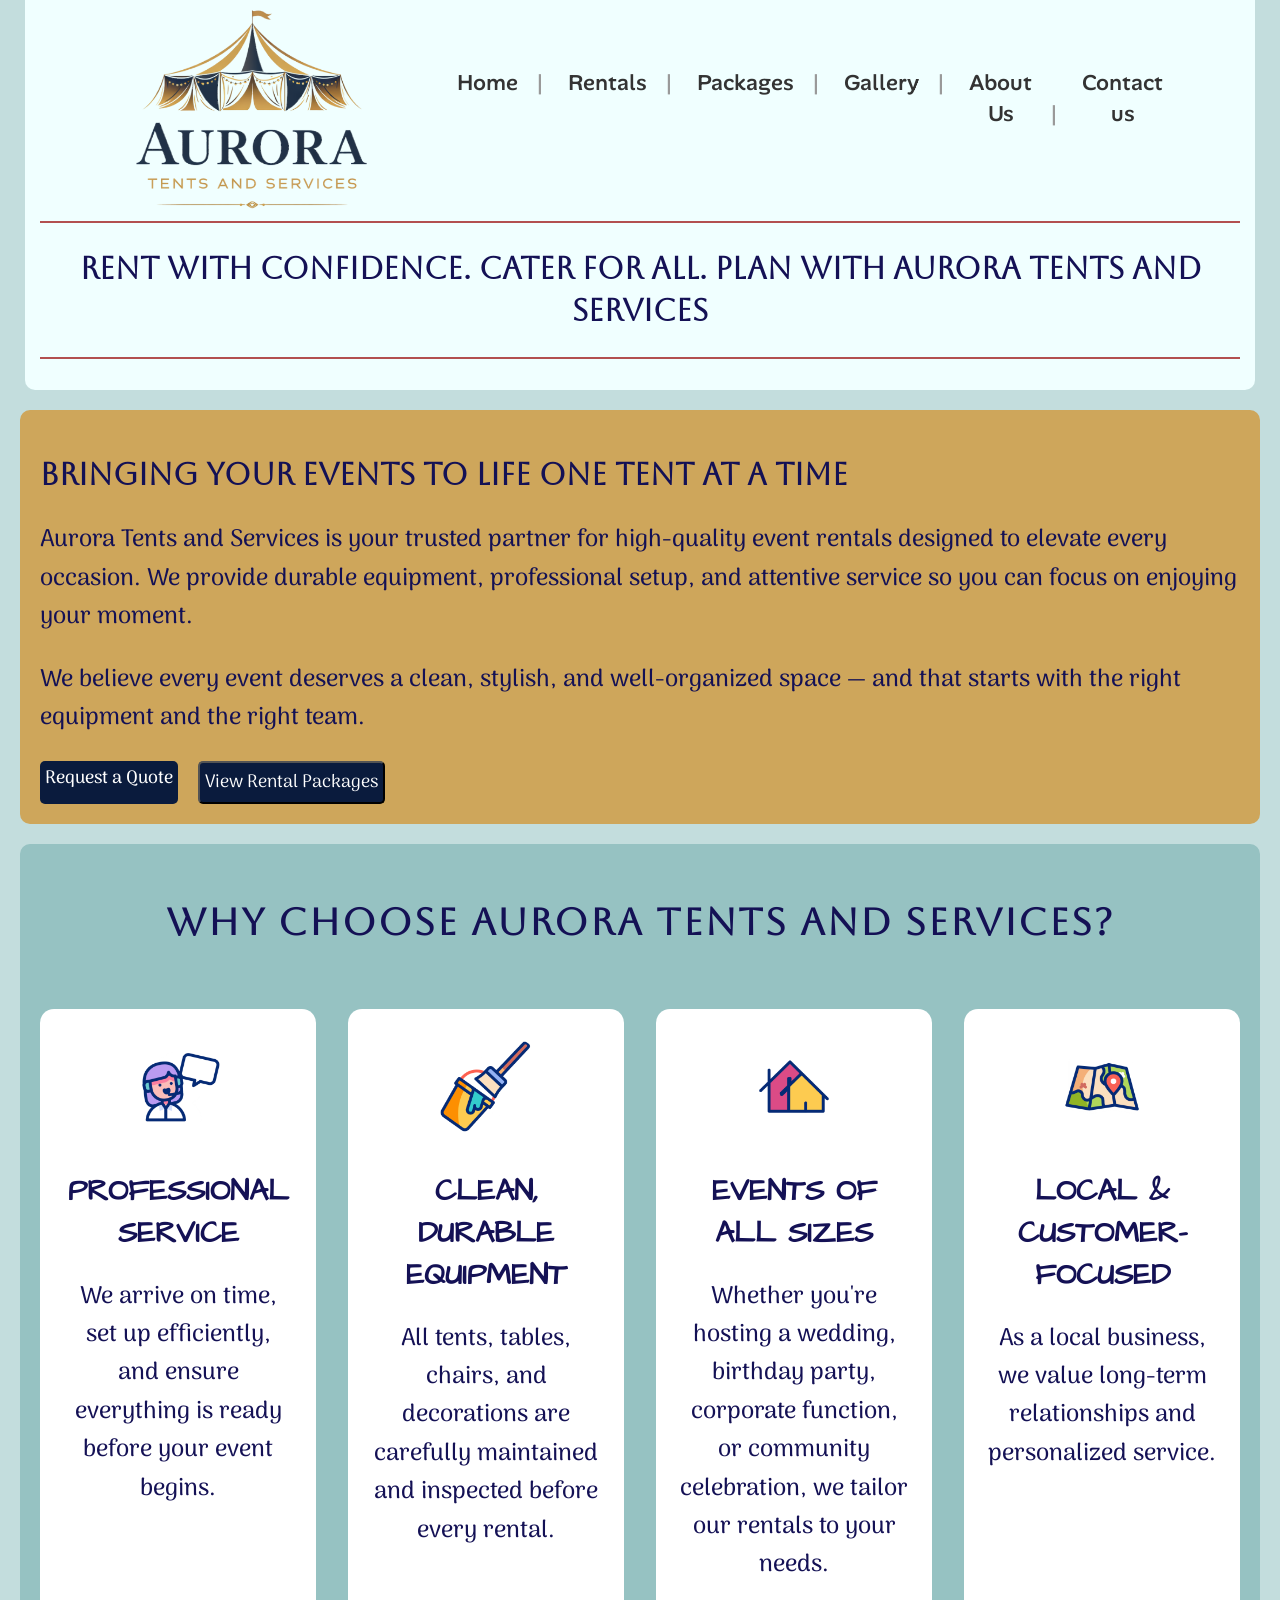
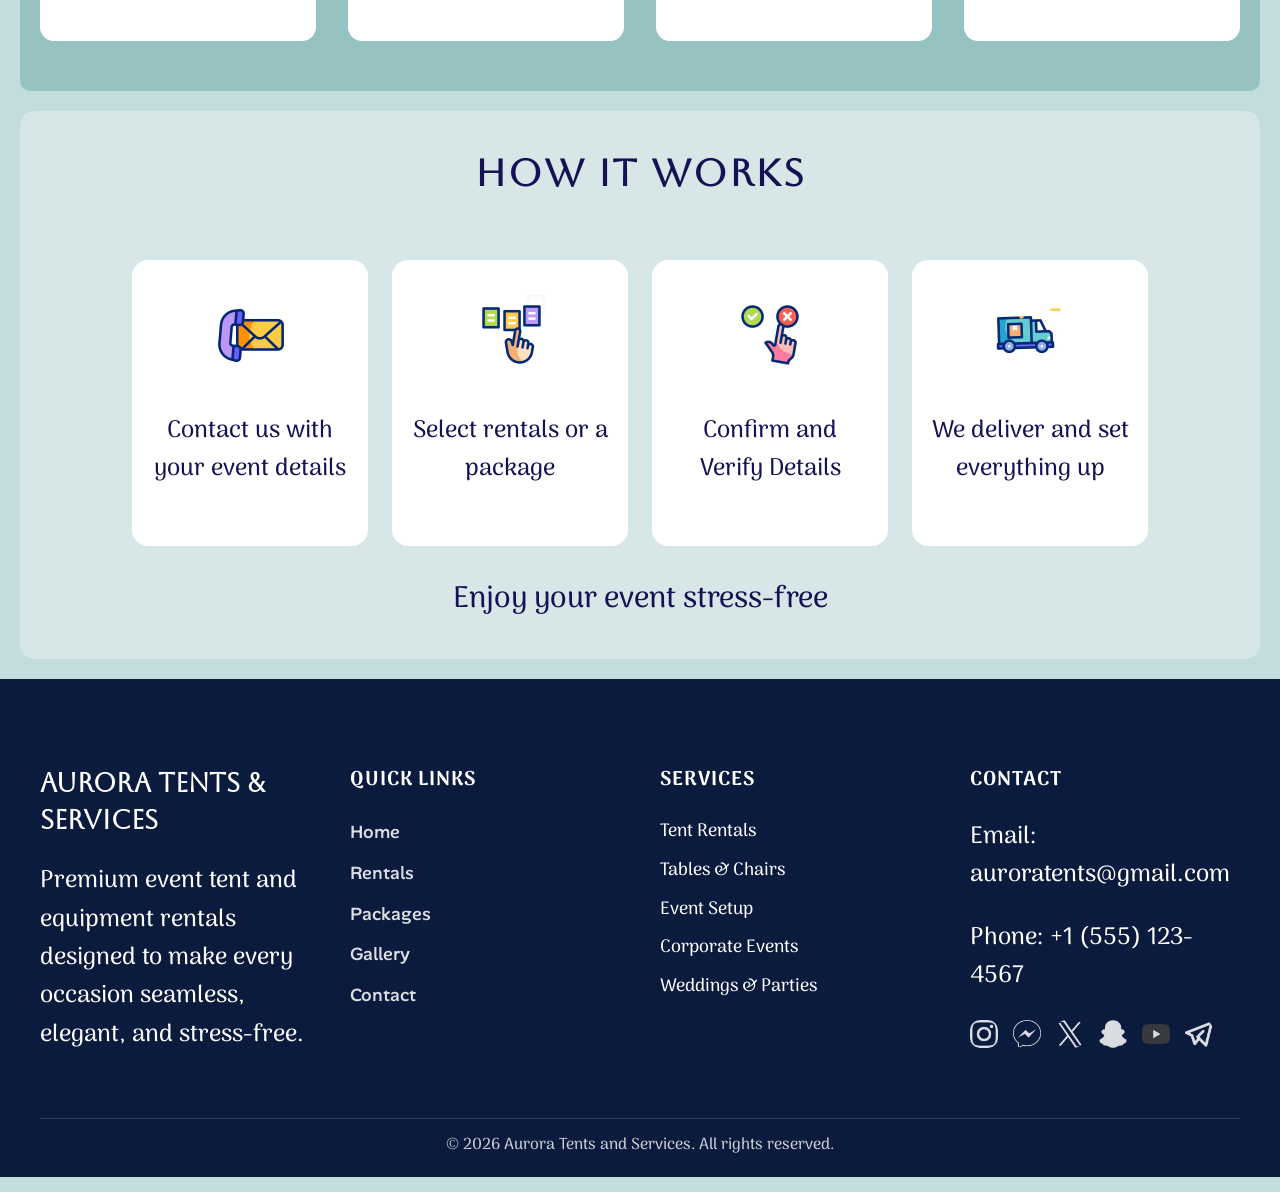
<file: home.html>
<!DOCTYPE html>
<html lang="en">
  <head>
    <meta charset="UTF-8">
    <meta name="description" content="Aurora Tents and Services provides high-quality tents and equipment for all your outdoor needs.">
    <meta name="viewport" content="width=device-width, initial-scale=1.0">
    <title>Request a Quote | Aurora Tents and Services</title>
    <link rel="stylesheet" href="style.css" type="text/css">
    <link href='https://fonts.googleapis.com/css?family=Adamina' rel='stylesheet'>
    <link href='https://fonts.googleapis.com/css?family=Arima' rel='stylesheet'>
    <link href='https://fonts.googleapis.com/css?family=Aboreto' rel='stylesheet'>
    <script src="script.js"></script>
    <link href='https://fonts.googleapis.com/css?family=Alan Sans' rel='stylesheet'>
    <link href='https://fonts.googleapis.com/css?family=Bitcount Grid Single' rel='stylesheet'>
    <link href='https://fonts.googleapis.com/css?family=Abyssinica SIL' rel='stylesheet'>
    <link href='https://fonts.googleapis.com/css?family=Cinzel Decorative' rel='stylesheet'>
    <link href='https://fonts.googleapis.com/css?family=Aclonica' rel='stylesheet'>
    <link href='https://fonts.googleapis.com/css?family=Cabin Sketch' rel='stylesheet'>
    <link href='https://fonts.googleapis.com/css?family=Architects Daughter' rel='stylesheet'>
    <link rel="icon" type="image/x-icon" href="favicon.png" class="iconb">
  </head>
  <body>
    <header>
      <section id="header" class="reveal">
        <div class="header-container">
          <div class="logo-sep">
            <a href="index.html" id="logo-link" class="reveal"><img src="logo.png" alt="Aurora Tents and Services Logo" class="logo-main"></a>
          </div class="reveal">
          <nav class="nav">
            <a href="index.html" class="reveal" id="header-links">Home</a>
            <a href="rentals.html" class="reveal" id="header-links">Rentals</a>
            <a href="packages.html" class="reveal" id="header-links">Packages</a>
            <a href="gallery.html" class="reveal" id="header-links">Gallery</a>
            <a href="about.html" class="reveal" id="header-links">About Us</a>
            <a href="contact.html" class="reveal" id="header-links">Contact us</a>
          </nav>
        </div>

        <hr class="reveal">
        <h2 id="slogan" class="reveal">Rent with confidence. Cater for all. Plan with Aurora Tents and Services</h2>
        <hr class="reveal">
        <br>
      </section>
    </header>
      <section id="home-content" class="reveal">
        <div class="content-container">
          <h2 class="reveal">Bringing Your Events to Life One Tent at a Time</h2>
          <p class="reveal">Aurora Tents and Services is your trusted partner for high-quality event rentals designed to elevate every occasion. We provide durable equipment, professional setup, and attentive service so you can focus on enjoying your moment.</p>
          <p class="reveal">We believe every event deserves a clean, stylish, and well-organized space — and that starts with the right equipment and the right team.</p>
          <div id="btn-group" class="reveal">
            <a href="request-quote.html" id="btn-primary" class="reveal">Request a Quote</a>
            <button id="btn-primary" class="reveal" onclick="window.location.href='packages.html#info-section'">View Rental Packages</button>
          </div>
        </div>
      </section>


      <section id="info-section" class="reveal">
        <h2 id="section-title" class="reveal">Why Choose Aurora Tents and Services?</h2>
        <div id="info-grid" class="reveal">
          <div id="info-card" class="reveal">
            <img src="helpdesk.gif" alt="Quality Equipment Icon" class="reveal" id="info-icon">
            <h3 id="info-title" class="reveal">Professional Service</h3>
            <p id="info-text" class="reveal">We arrive on time, set up efficiently, and ensure everything is ready before your event begins.</p>
          </div>
          <div id="info-card" class="reveal">
            <img src="clean.gif" alt="Clean Equipment Icon" class="reveal" id="info-icon">
            <h3 id="info-title" class="reveal">Clean, Durable Equipment</h3>
            <p id="info-text" class="reveal">All tents, tables, chairs, and decorations are carefully maintained and inspected before every rental.</p>
          </div>

          <div id="info-card" class="reveal">
            <img src="event.gif" alt="Events of All Sizes Icon" class="reveal" id="info-icon">
            <h3 id="info-title" class="reveal">Events of All Sizes</h3>
            <p id="info-text" class="reveal">Whether you're hosting a wedding, birthday party, corporate function, or community celebration, we tailor our rentals to your needs.</p>
          </div>
          <div id="info-card" class="reveal">
            <img src="local.gif" alt="Local & Customer-Focused Icon" class="reveal" id="info-icon">
            <h3 id="info-title" class="reveal">Local & Customer-Focused</h3>
            <p id="info-text" class="reveal">As a local business, we value long-term relationships and personalized service.</p>
          </div>
        </div>
      </section>

      <section id="workflow-section" class="reveal">
        <h2 id="section-title" class="reveal">How It Works</h2>
        <div id="workflow-track" class="reveal">
          <div id="workflow-step" class="reveal">
            <img src="contact.gif" alt="Contact Icon" class="reveal" id="info-icon">
            <p id="workflow-text" class="reveal">Contact us with your event details</p>
          </div>
          <div id="workflow-step" class="reveal">
            <img src="select.gif" alt="Select Icon" class="reveal" id="info-icon">
            <p id="workflow-text" class="reveal">Select rentals or a package</p>
          </div>
          <div id="workflow-step" class="reveal">
            <img src="confirm.gif" alt="Confirm Icon" class="reveal" id="info-icon">
            <p id="workflow-text" class="reveal">Confirm and Verify Details</p>
          </div>
          <div id="workflow-step" class="reveal">
            <img src="deliver.gif" alt="Deliver Icon" class="reveal" id="info-icon">
            <p id="workflow-text" class="reveal">We deliver and set everything up</p>
          </div>
        </div>
        <p class="reveal" id="statement">Enjoy your event stress-free</p>
      </section>

          <section id="footer" class="reveal">
      <footer id="site-footer" class="reveal">
      <div id="footer-container" class="reveal">

        <!-- BRAND / ABOUT -->
        <div id="footer-column" class="reveal">
          <h3 id="footer-logo" class="reveal">Aurora Tents & Services</h3>
          <p id="footer-p" class="reveal">Premium event tent and equipment rentals designed to make every occasion seamless, elegant, and stress-free.</p>
        </div>

        <!-- QUICK LINKS -->
        <div id="footer-column" class="reveal">
          <h4 id="reveal" class="reveal">Quick Links</h4>
          <ul class="reveal">
            <li><a href="index.html" class="reveal">Home</a></li>
            <li><a href="rentals.html" class="reveal">Rentals</a></li>
            <li><a href="packages.html" class="reveal">Packages</a></li>
            <li><a href="gallery.html" class="reveal">Gallery</a></li>
            <li><a href="contact.html" class="reveal">Contact</a></li>
          </ul>
        </div>

        <!-- SERVICES -->
        <div id="footer-column" class="reveal">
          <h4 class="reveal">Services</h4>
          <ul class="reveal">
            <li id="footer-p" class="reveal">Tent Rentals</li>
            <li id="footer-p" class="reveal">Tables & Chairs</li>
            <li id="footer-p" class="reveal">Event Setup</li>
            <li id="footer-p" class="reveal">Corporate Events</li>
            <li id="footer-p" class="reveal">Weddings & Parties</li>
          </ul>
        </div>

        <!-- CONTACT -->
        <div id="footer-column" class="reveal">
          <h4 class="reveal">Contact</h4>
          <p id="footer-p" class="reveal">Email: auroratents@gmail.com</p>
          <p id="footer-p" class="reveal">Phone: +1 (555) 123-4567</p>

          <div id="footer-socials" class="reveal">
            <a href="#" class="reveal"><img src="Instagram.png" class="reveal" alt="Instagram"></a>
            <a href="#" class="reveal"><img src="Facebook.png" class="reveal" alt="Facebook"></a>
            <a href="#" class="reveal"><img src="The X.png" class="reveal" alt="X"></a>
            <a href="#" class="reveal"><img src="Snapchat.png" class="reveal" alt="Snapchat"></a>
            <a href="#" class="reveal"><img src="Youtube.png" class="reveal" alt="Youtube"></a>
            <a href="#" class="reveal"><img src="Telegram.png" class="reveal" alt="Telegram"></a>
          </div>
        </div>

      </div>

      <!-- BOTTOM BAR -->
      <div id="footer-bottom" class="reveal">
        © 2026 Aurora Tents and Services. All rights reserved.
      </div>
      </footer> 

    </section>
        <script>
          window.addEventListener("load", () => {
          document.body.classList.add("loaded");
          });
        </script>

        <script>
      const observer = new IntersectionObserver(entries => {
        entries.forEach(entry => {
          if (entry.isIntersecting) {
            entry.target.classList.add("active");
          }
        });
      });

      document.querySelectorAll(".reveal").forEach(el => observer.observe(el));
    </script>
    <script>
      document.querySelectorAll("a").forEach(link => {
        link.addEventListener("click", e => {
          if (link.href.includes(window.location.origin)) {
            e.preventDefault();
            document.body.classList.add("fade-out");
            setTimeout(() => {
              window.location = link.href;
            }, 200);
          }
        });
      });
    </script>

    

  </body>

</html>
</file>
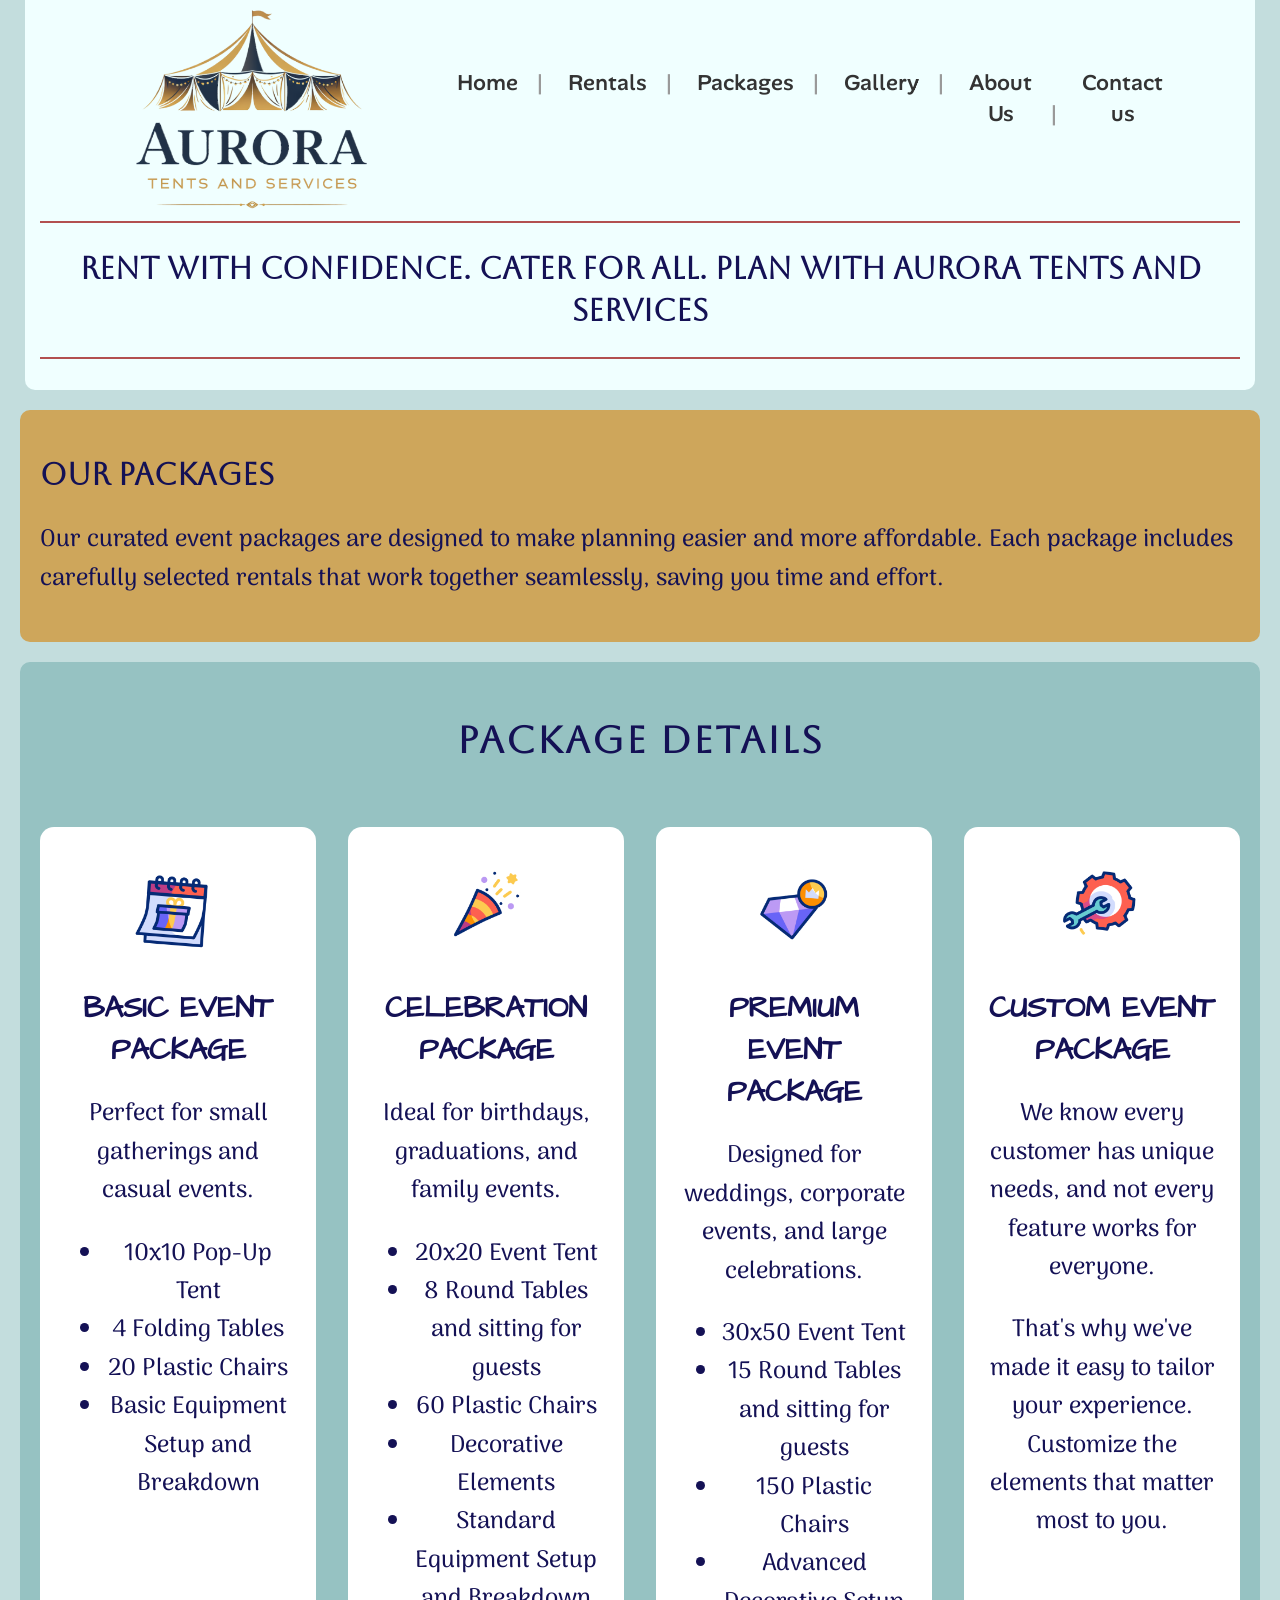
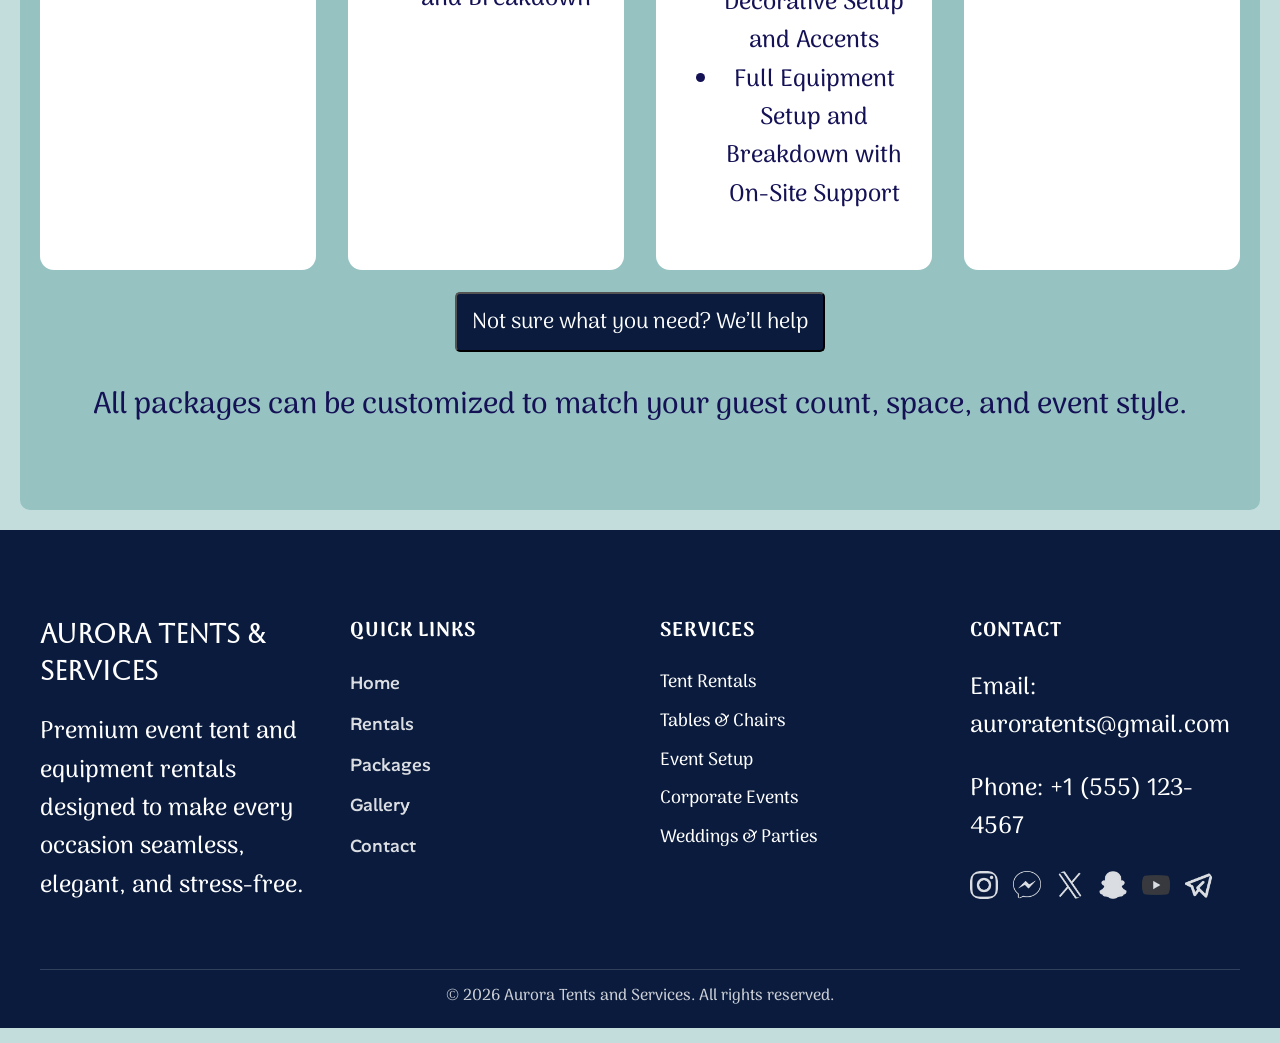
<file: packages.html>
<!DOCTYPE html>
<html lang="en">
<head>
    <meta charset="UTF-8">
    <meta name="viewport" content="width=device-width, initial-scale=1.0">
    <meta name="description" content="Aurora Tents and Services provides high-quality tents and equipment for all your outdoor needs.">
    <title>Packages - Aurora Tents and Services</title>
    <link rel="stylesheet" href="style.css" type="text/css">
    <link href='https://fonts.googleapis.com/css?family=Adamina' rel='stylesheet'>
    <link href='https://fonts.googleapis.com/css?family=Arima' rel='stylesheet'>
    <link href='https://fonts.googleapis.com/css?family=Aboreto' rel='stylesheet'>
    <script src="script.js"></script>
    <link href='https://fonts.googleapis.com/css?family=Alan Sans' rel='stylesheet'>
    <link href='https://fonts.googleapis.com/css?family=Bitcount Grid Single' rel='stylesheet'>
    <link href='https://fonts.googleapis.com/css?family=Abyssinica SIL' rel='stylesheet'>
    <link href='https://fonts.googleapis.com/css?family=Cinzel Decorative' rel='stylesheet'>
    <link href='https://fonts.googleapis.com/css?family=Aclonica' rel='stylesheet'>
    <link href='https://fonts.googleapis.com/css?family=Cabin Sketch' rel='stylesheet'>
    <link href='https://fonts.googleapis.com/css?family=Architects Daughter' rel='stylesheet'>
    <link rel="icon" type="image/x-icon" href="favicon.png" class="iconb">
  </head>
  <body>
  <header class="reveal">
    <div id="page-transition"></div>
    <section id="header" class="reveal">
      <div class="header-container">
        <div class="logo-sep">
          <a href="index.html" id="logo-link" class="reveal"><img src="logo.png" alt="Aurora Tents and Services Logo" class="logo-main"></a>
        </div class="reveal">
        <nav class="nav">
        <a href="index.html" class="reveal" id="header-links">Home</a>
        <a href="rentals.html" class="reveal" id="header-links">Rentals</a>
        <a href="packages.html" class="reveal" id="header-links">Packages</a>
        <a href="gallery.html" class="reveal" id="header-links">Gallery</a>
        <a href="about.html" class="reveal" id="header-links">About Us</a>
        <a href="contact.html" class="reveal" id="header-links">Contact us</a>
        </nav>
      </div>

      <hr class="reveal">
      <h2 id="slogan">Rent with confidence. Cater for all. Plan with Aurora Tents and Services</h2>
      <hr class="reveal">
      <br>
    </section>
    </header>

    <section class="reveal" id="packages-content">
      <h2 class="reveal">Our Packages</h2>
      <p class="reveal">Our curated event packages are designed to make planning easier and more affordable. Each package includes carefully selected rentals that work together seamlessly, saving you time and effort.</p>
      </div>
    </section>

    <section class="reveal" id="info-section">
      <h2 id="section-title" class="reveal">Package Details</h2>
      <div id="info-grid" class="reveal">
        <div id="info-card" class="reveal">
          <img src="basic-event.gif" alt="Basic Event Package Icon" class="reveal" id="info-icon">
          <h3 id="info-title" class="reveal">Basic Event Package</h3>
          <p id="info-text" class="reveal">Perfect for small gatherings and casual events.</p>
          <ul class="reveal">
            <li class="reveal">10x10 Pop-Up Tent</li>
            <li class="reveal">4 Folding Tables</li>
            <li class="reveal">20 Plastic Chairs</li>
            <li class="reveal">Basic Equipment Setup and Breakdown</li>
          </ul>
        </div>
        <div id="info-card" class="reveal">
          <img src="celebration-event.gif" alt="Celebration Package Icon" class="reveal" id="info-icon">
          <h3 id="info-title" class="reveal">Celebration Package</h3>
          <p id="info-text" class="reveal">Ideal for birthdays, graduations, and family events.</p>
          <ul class="reveal">
            <li class="reveal">20x20 Event Tent</li>
            <li class="reveal">8 Round Tables and sitting for guests</li>
            <li class="reveal">60 Plastic Chairs</li>
            <li class="reveal">Decorative Elements</li>
            <li class="reveal">Standard Equipment Setup and Breakdown</li>
          </ul>
        </div>

        <div id="info-card"  class="reveal">
          <img src="premium-event.gif" alt="Premium Event Package Icon" class="reveal" id="info-icon">
          <h3 id="info-title" class="reveal">Premium Event Package</h3>
          <p id="info-text" class="reveal">Designed for weddings, corporate events, and large celebrations.</p>
          <ul class="reveal">
            <li class="reveal">30x50 Event Tent</li>
            <li class="reveal">15 Round Tables and sitting for guests</li>
            <li class="reveal">150 Plastic Chairs</li>
            <li class="reveal">Advanced Decorative Setup and Accents</li>
            <li class="reveal">Full Equipment Setup and Breakdown with On-Site Support</li>
          </ul>
        </div>

        <div id="info-card"  class="reveal">
          <img src="custom-event.gif" alt="Custom Event Package Icon" class="reveal" id="info-icon">
          <h3 id="info-title" class="reveal">Custom Event Package</h3>
          <p id="info-text" class="reveal">We know every customer has unique needs, and not every feature works for everyone.</p>
          <p id="info-text" class="reveal">That's why we've made it easy to tailor your experience. Customize the elements that matter most to you.</p>
        </div>
      </div><br>
      <a href="contact.html" ></a>
      <button id="btn-quote" class="reveal" onclick="window.location.href='contact.html#help-section'">Not sure what you need? We’ll help</button>


      <p class="reveal" id="statement">All packages can be customized to match your guest count, space, and event style.</p>
    </section>

    <section id="footer" class="reveal">
      <footer id="site-footer" class="reveal">
      <div id="footer-container" class="reveal">

        <!-- BRAND / ABOUT -->
        <div id="footer-column" class="reveal">
          <h3 id="footer-logo" class="reveal">Aurora Tents & Services</h3>
          <p id="footer-p" class="reveal">Premium event tent and equipment rentals designed to make every occasion seamless, elegant, and stress-free.</p>
        </div>

        <!-- QUICK LINKS -->
        <div id="footer-column" class="reveal">
          <h4 id="reveal" class="reveal">Quick Links</h4>
          <ul class="reveal">
            <li><a href="index.html" class="reveal">Home</a></li>
            <li><a href="rentals.html" class="reveal">Rentals</a></li>
            <li><a href="packages.html" class="reveal">Packages</a></li>
            <li><a href="gallery.html" class="reveal">Gallery</a></li>
            <li><a href="contact.html" class="reveal">Contact</a></li>
          </ul>
        </div>

        <!-- SERVICES -->
        <div id="footer-column" class="reveal">
          <h4 class="reveal">Services</h4>
          <ul class="reveal">
            <li id="footer-p" class="reveal">Tent Rentals</li>
            <li id="footer-p" class="reveal">Tables & Chairs</li>
            <li id="footer-p" class="reveal">Event Setup</li>
            <li id="footer-p" class="reveal">Corporate Events</li>
            <li id="footer-p" class="reveal">Weddings & Parties</li>
          </ul>
        </div>

        <!-- CONTACT -->
        <div id="footer-column" class="reveal">
          <h4 class="reveal">Contact</h4>
          <p id="footer-p" class="reveal">Email: auroratents@gmail.com</p>
          <p id="footer-p" class="reveal">Phone: +1 (555) 123-4567</p>

          <div id="footer-socials" class="reveal">
            <a href="#" class="reveal"><img src="Instagram.png" class="reveal" alt="Instagram"></a>
            <a href="#" class="reveal"><img src="Facebook.png" class="reveal" alt="Facebook"></a>
            <a href="#" class="reveal"><img src="The X.png" class="reveal" alt="X"></a>
            <a href="#" class="reveal"><img src="Snapchat.png" class="reveal" alt="Snapchat"></a>
            <a href="#" class="reveal"><img src="Youtube.png" class="reveal" alt="Youtube"></a>
            <a href="#" class="reveal"><img src="Telegram.png" class="reveal" alt="Telegram"></a>
          </div>
        </div>

      </div>

      <!-- BOTTOM BAR -->
      <div id="footer-bottom" class="reveal">
        © 2026 Aurora Tents and Services. All rights reserved.
      </div>
      </footer> 

    </section>


    <script>
      window.addEventListener("load", () => {
       document.body.classList.add("loaded");
       });
    </script>

    <script>
  const observer = new IntersectionObserver(entries => {
    entries.forEach(entry => {
      if (entry.isIntersecting) {
        entry.target.classList.add("active");
      }
    });
  });

  document.querySelectorAll(".reveal").forEach(el => observer.observe(el));
</script>
<script>
  document.querySelectorAll("a").forEach(link => {
    link.addEventListener("click", e => {
      if (link.href.includes(window.location.origin)) {
        e.preventDefault();
        document.body.classList.add("fade-out");
        setTimeout(() => {
          window.location = link.href;
        }, 200);
      }
    });
  });
</script>

  </body>

</html>
</file>
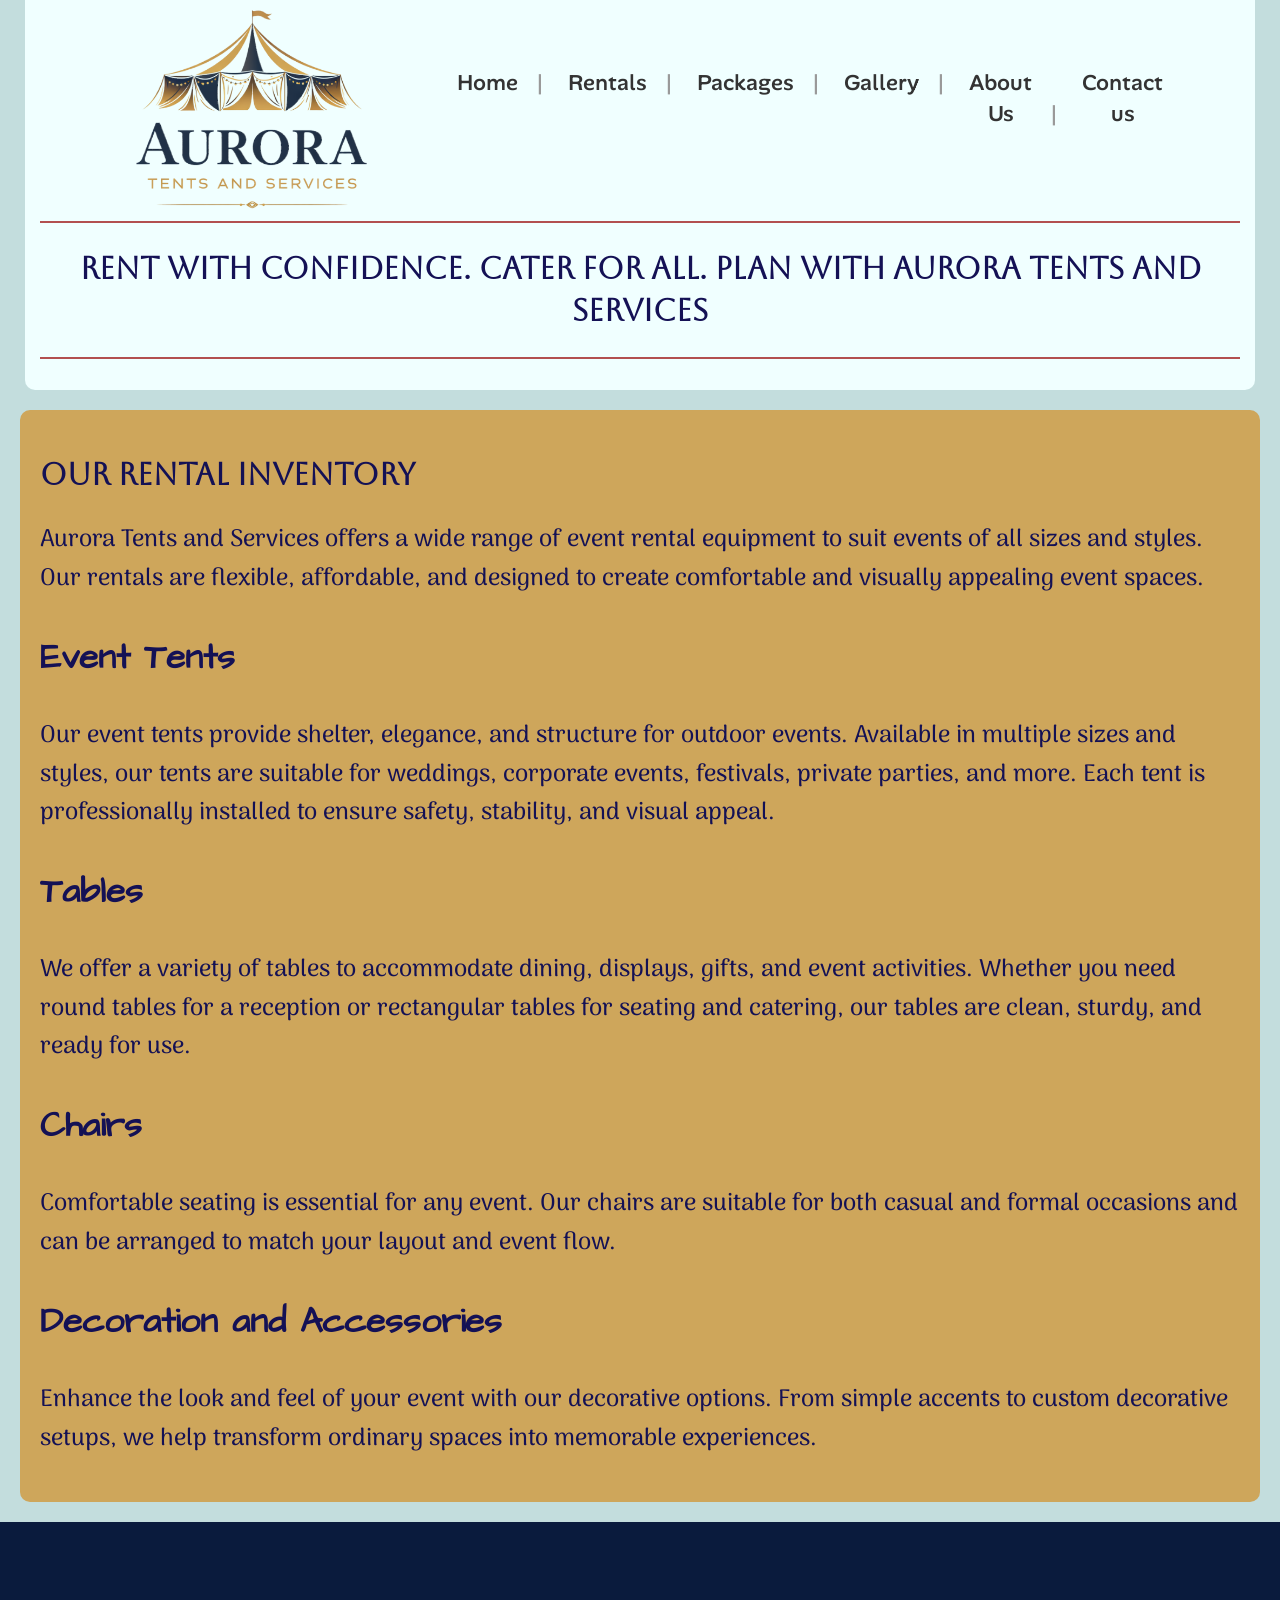
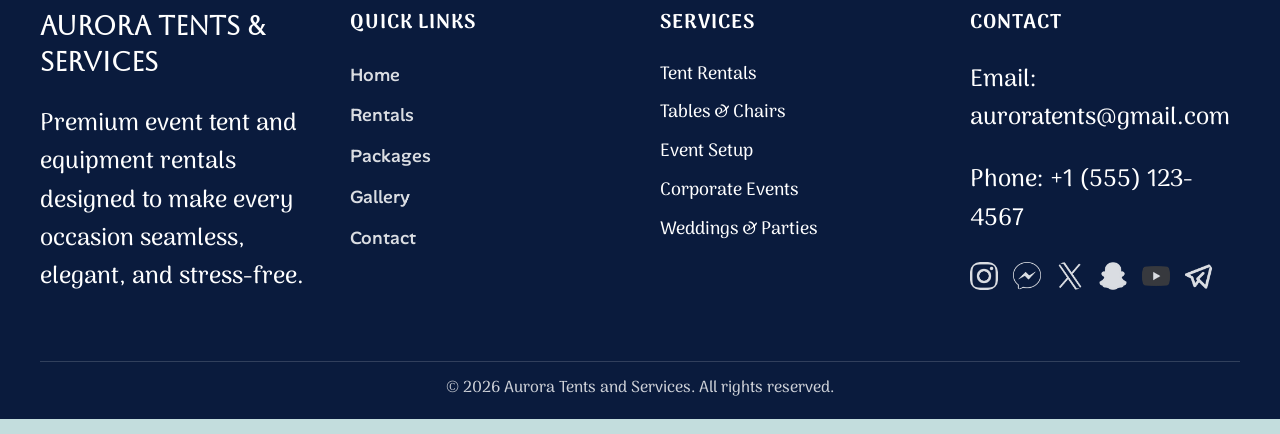
<file: rentals.html>
<!DOCTYPE html>
<html lang="en">
<head>
    <meta charset="UTF-8">
    <meta name="viewport" content="width=device-width, initial-scale=1.0">
    <title>Rentals - Aurora Tents and Services</title>
    <link rel="stylesheet" href="style.css" type="text/css">
    <link href='https://fonts.googleapis.com/css?family=Adamina' rel='stylesheet'>
    <link href='https://fonts.googleapis.com/css?family=Arima' rel='stylesheet'>
    <link href='https://fonts.googleapis.com/css?family=Aboreto' rel='stylesheet'>
    <script src="script.js"></script>
    <link href='https://fonts.googleapis.com/css?family=Alan Sans' rel='stylesheet'>
    <link href='https://fonts.googleapis.com/css?family=Bitcount Grid Single' rel='stylesheet'>
    <link href='https://fonts.googleapis.com/css?family=Abyssinica SIL' rel='stylesheet'>
    <link href='https://fonts.googleapis.com/css?family=Cinzel Decorative' rel='stylesheet'>
    <link href='https://fonts.googleapis.com/css?family=Aclonica' rel='stylesheet'>
    <link href='https://fonts.googleapis.com/css?family=Cabin Sketch' rel='stylesheet'>
    <link href='https://fonts.googleapis.com/css?family=Architects Daughter' rel='stylesheet'>
    <link rel="icon" type="image/x-icon" href="favicon.png" class="iconb">
  </head>
  <body>
    <div id="page-transition"></div>
    <header>
      <section id="header" class="reveal">
        <div class="header-container">
          <div class="logo-sep">
            <a href="index.html" id="logo-link" class="reveal"><img src="logo.png" alt="Aurora Tents and Services Logo" class="logo-main"></a>
          </div class="reveal">
          <nav class="nav">
            <a href="index.html" class="reveal" id="header-links">Home</a>
            <a href="rentals.html" class="reveal" id="header-links">Rentals</a>
            <a href="packages.html" class="reveal" id="header-links">Packages</a>
            <a href="gallery.html" class="reveal" id="header-links">Gallery</a>
            <a href="about.html" class="reveal" id="header-links">About Us</a>
            <a href="contact.html" class="reveal" id="header-links">Contact us</a>
          </nav>
        </div>

        <hr class="reveal">
        <h2 id="slogan" class="reveal">Rent with confidence. Cater for all. Plan with Aurora Tents and Services</h2>
        <hr class="reveal">
        <br>
      </section>
    </header>

    <section id="rentals-content" class="reveal">
      <div class="content-container">
        <h2 class="reveal">Our Rental Inventory</h2>
        <p class="reveal">Aurora Tents and Services offers a wide range of event rental equipment to suit events of all sizes and styles. Our rentals are flexible, affordable, and designed to create comfortable and visually appealing event spaces.</p>
        <h3 class="reveal">Event Tents</h3>
        <p class="reveal">Our event tents provide shelter, elegance, and structure for outdoor events. Available in multiple sizes and styles, our tents are suitable for weddings, corporate events, festivals, private parties, and more. Each tent is professionally installed to ensure safety, stability, and visual appeal.</p>
        <h3 class="reveal">Tables</h3>
        <p class="reveal">We offer a variety of tables to accommodate dining, displays, gifts, and event activities. Whether you need round tables for a reception or rectangular tables for seating and catering, our tables are clean, sturdy, and ready for use.</p>
        <h3 class="reveal">Chairs</h3>
        <p class="reveal">Comfortable seating is essential for any event. Our chairs are suitable for both casual and formal occasions and can be arranged to match your layout and event flow.</p>
        <h3 class="reveal">Decoration and Accessories</h3>
        <p class="reveal">Enhance the look and feel of your event with our decorative options. From simple accents to custom decorative setups, we help transform ordinary spaces into memorable experiences.</p>
      </div>
    </section>

    <section id="footer" class="reveal">
      <footer id="site-footer" class="reveal">
      <div id="footer-container" class="reveal">

        <!-- BRAND / ABOUT -->
        <div id="footer-column" class="reveal">
          <h3 id="footer-logo" class="reveal">Aurora Tents & Services</h3>
          <p id="footer-p" class="reveal">Premium event tent and equipment rentals designed to make every occasion seamless, elegant, and stress-free.</p>
        </div>

        <!-- QUICK LINKS -->
        <div id="footer-column" class="reveal">
          <h4 id="reveal" class="reveal">Quick Links</h4>
          <ul class="reveal">
            <li><a href="index.html" class="reveal">Home</a></li>
            <li><a href="rentals.html" class="reveal">Rentals</a></li>
            <li><a href="packages.html" class="reveal">Packages</a></li>
            <li><a href="gallery.html" class="reveal">Gallery</a></li>
            <li><a href="contact.html" class="reveal">Contact</a></li>
          </ul>
        </div>

        <!-- SERVICES -->
        <div id="footer-column" class="reveal">
          <h4 class="reveal">Services</h4>
          <ul class="reveal">
            <li id="footer-p" class="reveal">Tent Rentals</li>
            <li id="footer-p" class="reveal">Tables & Chairs</li>
            <li id="footer-p" class="reveal">Event Setup</li>
            <li id="footer-p" class="reveal">Corporate Events</li>
            <li id="footer-p" class="reveal">Weddings & Parties</li>
          </ul>
        </div>

        <!-- CONTACT -->
        <div id="footer-column" class="reveal">
          <h4 class="reveal">Contact</h4>
          <p id="footer-p" class="reveal">Email: auroratents@gmail.com</p>
          <p id="footer-p" class="reveal">Phone: +1 (555) 123-4567</p>

          <div id="footer-socials" class="reveal">
            <a href="#" class="reveal"><img src="Instagram.png" class="reveal" alt="Instagram"></a>
            <a href="#" class="reveal"><img src="Facebook.png" class="reveal" alt="Facebook"></a>
            <a href="#" class="reveal"><img src="The X.png" class="reveal" alt="X"></a>
            <a href="#" class="reveal"><img src="Snapchat.png" class="reveal" alt="Snapchat"></a>
            <a href="#" class="reveal"><img src="Youtube.png" class="reveal" alt="Youtube"></a>
            <a href="#" class="reveal"><img src="Telegram.png" class="reveal" alt="Telegram"></a>
          </div>
        </div>

      </div>

      <!-- BOTTOM BAR -->
      <div id="footer-bottom" class="reveal">
        © 2026 Aurora Tents and Services. All rights reserved.
      </div>
      </footer> 

    </section>

    <script>
      window.addEventListener("load", () => {
       document.body.classList.add("loaded");
       });
    </script>

    <script>
  const observer = new IntersectionObserver(entries => {
    entries.forEach(entry => {
      if (entry.isIntersecting) {
        entry.target.classList.add("active");
      }
    });
  });

  document.querySelectorAll(".reveal").forEach(el => observer.observe(el));
</script>
<script>
  document.querySelectorAll("a").forEach(link => {
    link.addEventListener("click", e => {
      if (link.href.includes(window.location.origin)) {
        e.preventDefault();
        document.body.classList.add("fade-out");
        setTimeout(() => {
          window.location = link.href;
        }, 200);
      }
    });
  });
</script>

 

  </body>

</html>
</file>
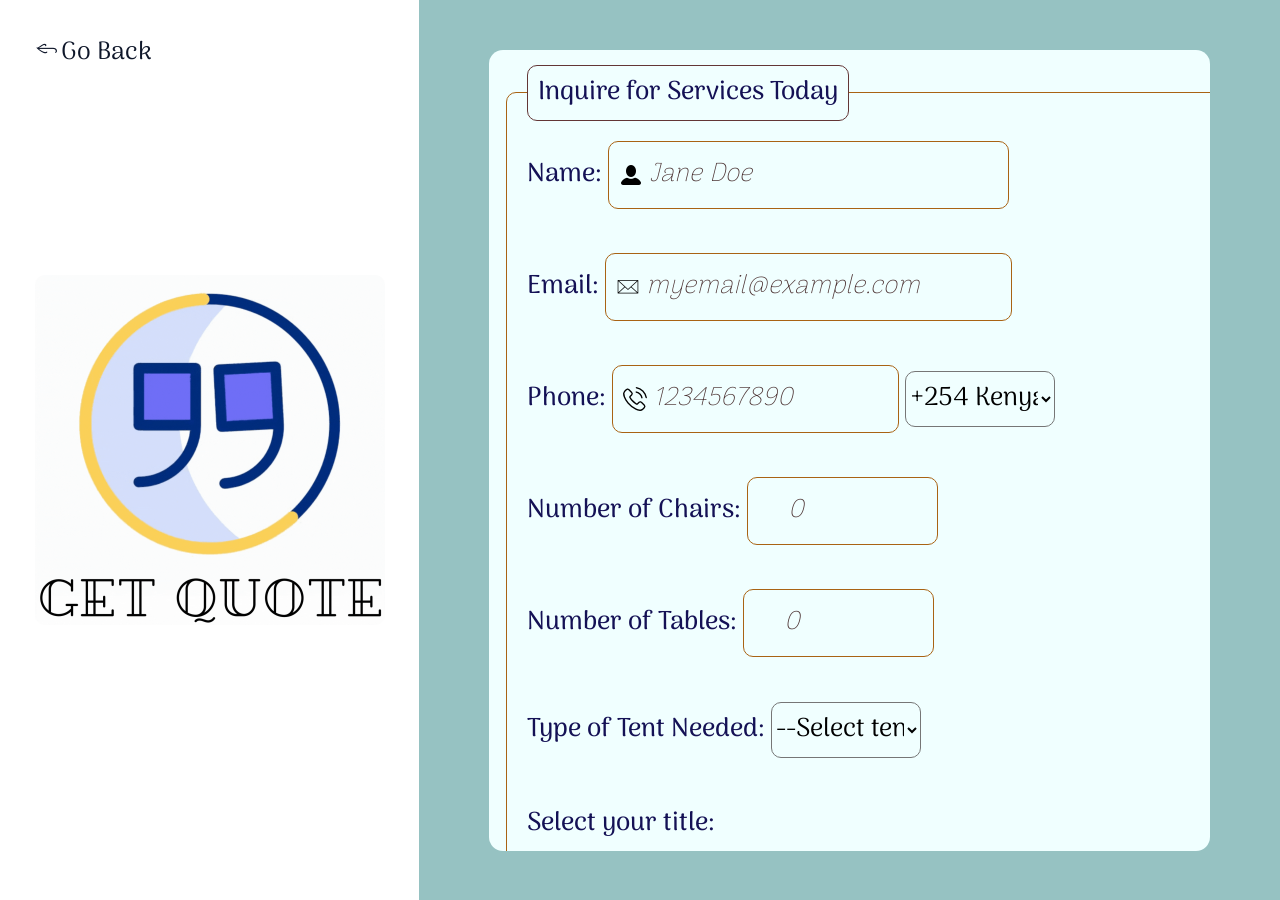
<file: request-quote.html>
<!DOCTYPE html>
<html lang="en">
  <head>
        <meta charset="UTF-8">
        <meta name="description" content="Aurora Tents and Services provides high-quality tents and equipment for all your outdoor needs.">
        <meta name="viewport" content="width=device-width, initial-scale=1.0">
        <title>Get Your Quote!</title>
        <link rel="stylesheet" href="request-quote.css" type="text/css">
        <link href='https://fonts.googleapis.com/css?family=Adamina' rel='stylesheet'>
        <link href='https://fonts.googleapis.com/css?family=Arima' rel='stylesheet'>
        <link href='https://fonts.googleapis.com/css?family=Aboreto' rel='stylesheet'>
        <script src="script.js" defer></script>
        <link href='https://fonts.googleapis.com/css?family=Alan Sans' rel='stylesheet'>
        <link href='https://fonts.googleapis.com/css?family=Bitcount Grid Single' rel='stylesheet'>
        <link href='https://fonts.googleapis.com/css?family=Abyssinica SIL' rel='stylesheet'>
        <link href='https://fonts.googleapis.com/css?family=Cinzel Decorative' rel='stylesheet'>
        <link href='https://fonts.googleapis.com/css?family=Aclonica' rel='stylesheet'>
        <link href='https://fonts.googleapis.com/css?family=Cabin Sketch' rel='stylesheet'>
        <link href='https://fonts.googleapis.com/css?family=Architects Daughter' rel='stylesheet'>
        <link rel="icon" type="image/x-icon" href="favicon.png" class="iconb">
  </head>
  <body>
       <button id="back-button" class="reveal" onclick="window.history.go(-1)">← Go Back</button>

        <div class="split-container">

            <!-- LEFT PANEL -->
              
            <div class="left-panel">
            <img src="quote-gif.gif" alt="Aurora Tents Animation" class="hero-gif"/>
            </div>

            <!-- RIGHT PANEL -->
            <div class="right-panel">
            <div class="form-wrapper">
                <div class="form-card">
                    <form id="quote-form" class="right-form">
                        <fieldset id="sign up" class="reveal">
                        <legend class="reveal">Inquire for Services Today</legend>
                        <label class="reveal">Name: <input type="text" name="Name" placeholder="Jane Doe" maxlength="20" required></label><br><br>
                        <label class="reveal"> Email: <input type="email" placeholder="myemail@example.com" aria-label="Email in format example@domain.com" name="Email" maxlength="30" required></label><br><br>
                        <label class="reveal">Phone: <input type="tel" name="Phone number" pattern="[0-9]{3}[0-9]{3}[0-9]{4}" placeholder="1234567890" aria-label="Phone number in format 123-456-7890" required>
                            <select class="reveal" name="Country code" class="codes">
                            <option class="reveal" value="Kenya">+254 Kenya</option>
                            <option class="reveal" value="Australia">+61 Australia</option>
                            <option class="reveal" value="Brazil">+5 Brazil</option>
                            <option class="reveal" value="Canada">+1 Canada</option>
                            <option class="reveal" value="Great Britain">+44 Great Britain</option>
                            <option class="reveal" value="Japan">+81 Japan</option> 
                            <option class="reveal" value="Russia">+7 Russia</option>
                            <option class="reveal" value="U.S.A.">+1 U.S.A.</option>
                        </select><br><br></label>
                        <label class="reveal"> Number of Chairs: <input type="number" name="Number of chairs" min="0" max="5000" placeholder="0" required></label><br><br>
                        <label class="reveal"> Number of Tables: <input type="number" name="Number of tables" min="0" max="1000" placeholder="0" required></label><br><br>
                        <label class="reveal"> Type of Tent Needed:
                            <select class="reveal" name="Type of tent" required>
                                <option class="reveal" value="Select tent type">--Select tent type--</option>
                                <option class="reveal" value="Frame Tent">Frame Tent</option>
                                <option class="reveal" value="Pole Tent">Pole Tent</option>
                                <option class="reveal" value="Clear Span Tent">Clear Span Tent</option>
                                <option class="reveal" value="Marquee Tent">Marquee Tent</option>
                                <option class="reveal" value="Canopy Tent">Canopy Tent</option>
                            </select>
                        </label><br><br>
                        <label class="reveal">Select your title:</label><br>
                        <input class="reveal" type="radio"name="Title" value="Miss">Miss
                        <input class="reveal" type="radio"name="Title" value="Mrs.">Mrs.
                        <input class="reveal" type="radio"name="Title" value="Ms.">Ms.
                        <input class="reveal" type="radio"name="Title" value="Mr.">Mr.
                        <input class="reveal" type="radio"name="Title" value="Dr.">Dr.
                        <input class="reveal" type="radio"name="Title" value="Prof.">Prof.            
                        <p class="reveal" id="formality"><em>*We respect formality. Please select the title that suits you the most*</em></p>
                        <label class="reveal">When do you require them?<input type="date" name="Date required" placeholder="Select a date"><br><br></label>
                        <textarea class="reveal" name="Additional details/instructions" rows="5" cols="50" placeholder="Please share any additional details about your event or request (e.g. setup needs or special instructions)."></textarea><br><br>
                        <button type="submit" class="reveal" id="submit-button">Submit</button>
                        </fieldset>
                </form>
                </div>
            </div>
            </div>
        </div>

        <script>
                    window.addEventListener("load", () => {
                    document.body.classList.add("loaded");
                    });
                </script>

                <script>
                    const observer = new IntersectionObserver(entries => {
                        entries.forEach(entry => {
                        if (entry.isIntersecting) {
                            entry.target.classList.add("active");
                        }
                        });
                    });

                    document.querySelectorAll(".reveal").forEach(el => observer.observe(el));
                    </script>
                    <script>
                    document.querySelectorAll("a").forEach(link => {
                        link.addEventListener("click", e => {
                        if (link.href.includes(window.location.origin)) {
                            e.preventDefault();
                            document.body.classList.add("fade-out");
                            setTimeout(() => {
                            window.location = link.href;
                            }, 200);
                        }
                        });
                    });
                </script>
  </body>
</html>
</file>
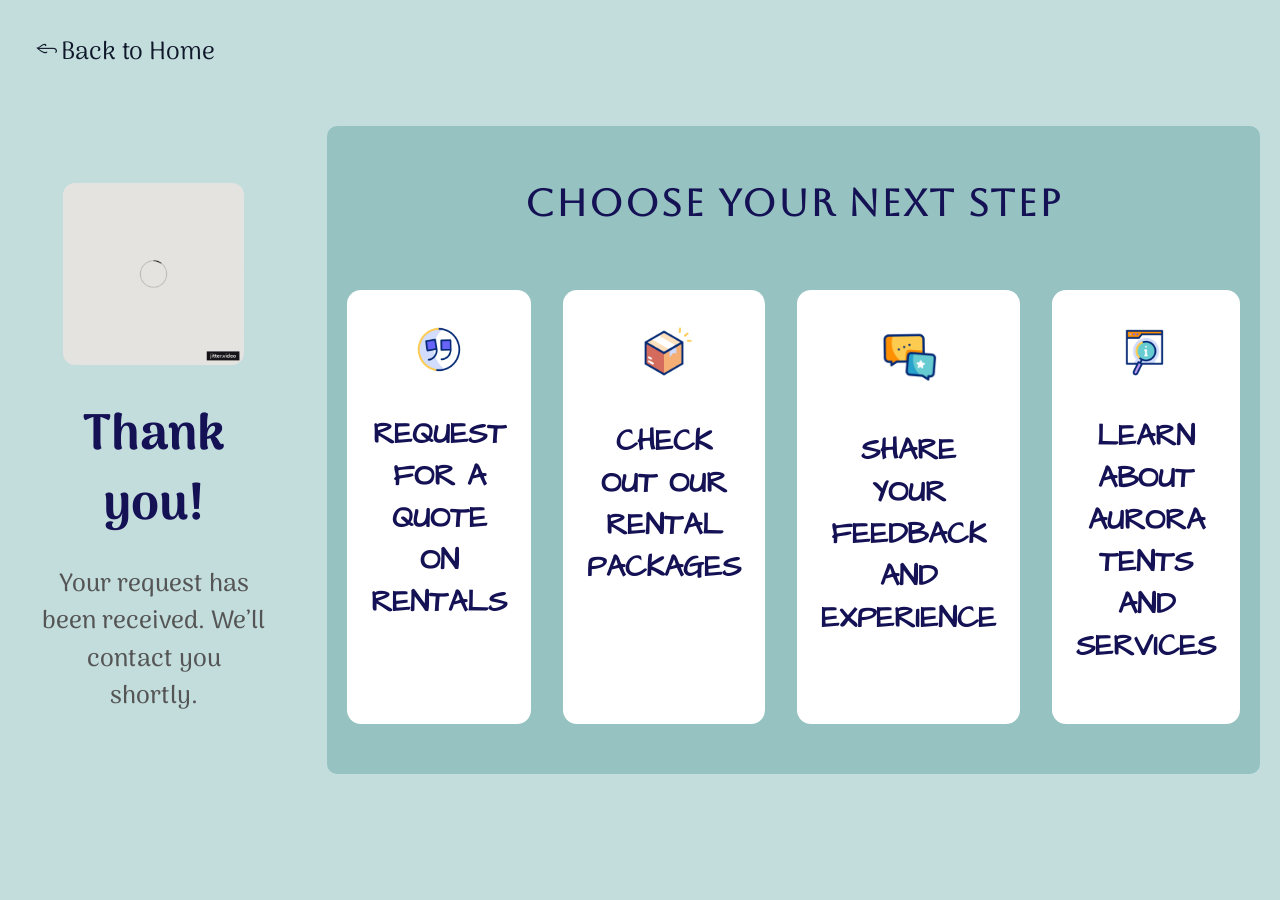
<file: success.html>
<!DOCTYPE html>
<html lang="en">
  <head>
    <meta charset="UTF-8">
    <meta name="description" content="Aurora Tents and Services provides high-quality tents and equipment for all your outdoor needs.">
    <meta name="viewport" content="width=device-width, initial-scale=1.0">
    <title>Success! | Aurora Tents and Services</title>
    <link rel="stylesheet" href="thank-you.css" type="text/css">
    <link href='https://fonts.googleapis.com/css?family=Adamina' rel='stylesheet'>
    <link href='https://fonts.googleapis.com/css?family=Arima' rel='stylesheet'>
    <link href='https://fonts.googleapis.com/css?family=Aboreto' rel='stylesheet'>
    <script src="script.js"></script>
    <link href='https://fonts.googleapis.com/css?family=Alan Sans' rel='stylesheet'>
    <link href='https://fonts.googleapis.com/css?family=Bitcount Grid Single' rel='stylesheet'>
    <link href='https://fonts.googleapis.com/css?family=Abyssinica SIL' rel='stylesheet'>
    <link href='https://fonts.googleapis.com/css?family=Cinzel Decorative' rel='stylesheet'>
    <link href='https://fonts.googleapis.com/css?family=Aclonica' rel='stylesheet'>
    <link href='https://fonts.googleapis.com/css?family=Cabin Sketch' rel='stylesheet'>
    <link href='https://fonts.googleapis.com/css?family=Architects Daughter' rel='stylesheet'>
    <link rel="icon" type="image/x-icon" href="favicon.png" class="iconb">
  </head>
<body>

  <button id="back-button" class="reveal" onclick="window.location.href='index.html'">← Back to Home</button><br><br>

  <!-- Centered content -->
  <div class="thank-you-container">
    <img src="sent-gif.gif" alt="Sent Gif` Animation" class="thank-you-gif">
    <h1>Thank you!</h1>
    <p>Your request has been received. We’ll contact you shortly.</p>
  </div>

  <section id="info-section" class="reveal">
      <h2 id="section-title" class="reveal">Choose Your Next Step</h2>
      <div id="info-grid" class="reveal">
        <a href="request-quote.html" class="contact-links"><div id="info-card" class="reveal">
          <img src="quote.gif" alt="Request Quote Icon" class="reveal" id="info-icon">
          <h3 id="info-title" class="reveal">Request For a Quote On Rentals</h3>
        </div></a>
        <a href="packages.html" class="contact-links"><div id="info-card" class="reveal">
          <img src="package.gif" alt="Checkout Our Packages Icon" class="reveal" id="info-icon">
          <h3 id="info-title" class="reveal">Check Out Our Rental Packages</h3>
        </div></a>

        <a href="feedback.html" class="contact-links"><div id="info-card" class="reveal">
          <img src="feedback.gif" alt="Share Feedback Icon" class="reveal" id="info-icon">
          <h3 id="info-title" class="reveal">Share Your Feedback and Experience</h3>
        </div></a>
        <a href="about.html" class="contact-links"><div id="info-card" class="reveal">
          <img src="about.gif" alt="About Us Icon" class="reveal" id="info-icon">
          <h3 id="info-title" class="reveal">Learn About Aurora Tents and Services</h3>
        </div></a>
      </div>
    </section>

    <script>
      window.addEventListener("load", () => {
      document.body.classList.add("loaded");
      });
    </script>

    <script>
      const observer = new IntersectionObserver(entries => {
        entries.forEach(entry => {
          if (entry.isIntersecting) {
            entry.target.classList.add("active");
          }
        });
      });

      document.querySelectorAll(".reveal").forEach(el => observer.observe(el));
    </script>
    <script>
      document.querySelectorAll("a").forEach(link => {
        link.addEventListener("click", e => {
          if (link.href.includes(window.location.origin)) {
            e.preventDefault();
            document.body.classList.add("fade-out");
            setTimeout(() => {
              window.location = link.href;
            }, 200);
          }
        });
      });
    </script>

  </body>

</html>
</file>
<file: style.css>
/*This is how everything should look*/
/*General Styles*/
body {
  margin: 0;
  padding: 0;
  line-height: 1.4;
  font-family: 'Arima';
  font-weight: 500;
  color: rgb(20, 17, 85);
  background-color: rgb(195, 221, 221);
  /*Animation*/
  /* Start hidden */
    opacity: 0;
  transform: translateY(8px);
  transition: opacity 0.7s ease, transform 0.7s ease;
}
/* When page is ready */
body.loaded {
  opacity: 1;
  transform: translate(0);
}

p {
  font-size: 24px;
  font-family: 'Arima';
  line-height: 1.6;
  color: rgb(20, 17, 85);
}

#statement {
  font-size: 30px;
}

ul {
  font-size: 24px;
  font-family: 'Arima';
  line-height: 1.6;
  color: rgb(20, 17, 85);
}

hr {
  border: #b25050 solid 1px;
}

#home-content, #about-content, #contact-content, #rentals-content, #packages-content, #gallery-content {
  margin: 20px;
  padding: 20px;
  background-color: #cea65b;
  border-radius: 10px;
}

#centered-h2s {
  text-align: center;
  font-family: 'Aboreto';
  font-size: 30px;
}

h2 {
  font-family: 'Aboreto';
  font-size: 30px
}

h3 {
  font-size: 35px;
  font-family: 'Architects Daughter';
}

.side-by-side-index, .side-by-side-contact, .side-by-side-about{
  display: flex;
  gap: 70px;
  align-items: center;
  text-align: left;
  padding: 20px 20px;
  background-color: #cea65b;
  border-radius: 10px;
  margin: 0px 18px 0px 0px;
  overflow: hidden;
}

/*Header Styles*/
header {
  background-color: azure;
  border-radius: 10px;
  text-align: center;
  padding: 0px 15px;
  margin: -15px 25px 0px 25px;
}

.header-container {
  display: flex;
  justify-content: center;
  gap: 70px;
  align-items: center;
}

#logo-link {
  margin-left: 150px;
}

.logo-sep {
  align-items: flex-start;
}
.nav {
  display: flex;
  gap: 50px;
  margin-left: auto;
  margin-right: 150px;
}

.nav a {
  text-decoration: none;
  position: relative;
  color: #333;
  font-size: 22px;
  transition: transform 0.3s ease, opacity 0.3s ease;
}

.nav a:hover {
  background-color: #cea65b;
  border-radius: 5px;
  transform: scale(1.1);
}

.nav a:not(:last-child)::after {
  content: "|";
  position: absolute;
  right: -25px;
  color: #999;
}


/*Links Styles*/
a {
  text-decoration: none;
  color: rgb(20, 17, 85);
  font-family: 'Alan Sans';
  transition: transform 0.3s ease, opacity 0.3s ease;
}

a:hover {
  background-color: #cea65b;
  border-radius: 5px;
  transform: scale(1.1);
}

.contact-links {
  text-decoration: none;
  color: rgb(20, 17, 85);
  font-family: 'Alan Sans';
  cursor: pointer;
  transition: transform 0.3s ease, opacity 0.3s ease;
}
.contact-links:hover {
  border-radius: 5px;
  background-color: transparent;
  transform: scale(1.1);
}

/*Image Styles*/
img {
  width: 350px;
  height: auto;
  border-radius: 10px;
  transition: transform 0.3s ease, opacity 0.3s ease;
}

img:hover{
  transform: scale(1.1);
  opacity: 0.8;
}

.logo-main {
  align-self: flex-start;
  height: auto;
  width: 270px;
  margin-bottom: -49px;
  transition: transform 0.3s ease, opacity 0.3s ease;
}

.logo-main:hover {
  transform: scale(1.1);
  opacity: 0.8;
  background-color: azure;
}

.logo-link {
  display: flex;
}

/*Animation Styles*/
.reveal {
  opacity: 0;
  transform: translateY(10px);
  transition: opacity 0.9s ease, transform 0.9s ease;
}

.reveal.active {
  opacity: 1;
  transform: translateY(0);
}

body.fade-out {
  opacity: 0;
  transition: opacity 0.1s ease;
}

/*Form Styles*/
form {
  font-size: 26px;
  font-family: 'Arima';
  line-height: 1.7;
  background-color: transparent;
  width: 100%;
  margin: 15px 15px;
}

fieldset {
  border: 1px solid #a96314;
  border-radius: 10px;
  width: 100%;
  padding: 20px;
  box-sizing: border-box;
}

legend {
  border: 1px solid #633636;
  border-radius: 10px;
  font-family: 'Arima';
  padding: 5px 10px;
  background-color: transparent;
}

input[type="text"], input[type="email"], input[type="tel"] {
  font-size: 22px;
  background-color: transparent;
  border: 1px solid #a96314;
  color: #272d5c;
  cursor: text;
  font-family: 'Arima';
  border-radius: 10px;
  padding: 15px 15px 15px 40px;
}

input[type="date"] {
  text-decoration: none;
  font-size: 22px;
  background-color: transparent;
  border: 1px solid #a96314;
  color: #391c1c;
  cursor: text;
  font-family: 'Arima';
  border-radius: 10px;
  padding: 15px 15px 15px 15px;
}

textarea{
  text-align: left;
  font-size: 22px;
  background-color: transparent;
  color: #272d5c;
  cursor: text;
  border: #a96314 solid 1px;
  font-family: 'Arima';
  border-radius: 10px;
}

input[type="text"]{
  background-image: url(user.png);
  background-repeat: no-repeat;
  background-position: 10px center;
}

input[type="tel"]{
  background-image: url(phone-call.png);
  background-repeat: no-repeat;
  background-position: 10px center;
  width: 230px;
}

input[type="email"]{
  background-image: url(email.png);
  background-repeat: no-repeat;
  background-position: 10px center;
  width: 350px;
}

input[type="submit"]{
  border-radius: 5px;
  font-size: 21px;
  font-family: 'Arima';
  background-color: transparent;
  padding: 10px 20px;
  border: #a96314 solid 1px;
}

input[type="submit"]:hover{
  background-color: #d6f7f7;
}

input[type="checkbox"], input[type="radio"] {
  width: 20px;
  height: 20px;
  border: 2px solid #a19090;
  border-radius: 50px;
  cursor: pointer;
  accent-color: rgb(20, 17, 85);
}

.verify {
  background-color: #bf7116;
  border-radius: 8px;
  border-style: solid;
  width: 283px;
  padding: 10px 10px 20px 10px;
  margin: 20px 20px;
  height: 30px;
  align-content: center;
  align-items: center;
  background-image: url(recaptcha.png);
  background-repeat: no-repeat;
  background-position: 249px center;
}

option[value="choose"], option[value="ig"], option[value="facebook"], option[value="youtube"], option[value="tiktok"], option[value="commercial"], option[value="friends"], option[value="google"] {
  width: 20px;
  height: 20px;
  border: 2px solid #a19090;
  border-radius: 50px;
  border-style: solid #008ea7;
  font-family: 'Arima';
  font-size: 20px;
  color: rgb(17, 17, 91);
  cursor: pointer;
  text-decoration: none;
  text-decoration-color: none;
  text-decoration-skip: none;
  background-color: azure;
}

select {
  background-color: transparent;
  width: 150px;
  height: 56px;
  border-style: solid #383434;
  border-radius: 10px;
  font-family: 'Arima';
  font-size: 26px;
}

.codes {
  width: 180px;
}

input::placeholder, textarea::placeholder {
  font-size: 26px;
  font-weight: 100;
  color: #391c1c;
  font-style: italic;
  opacity: 0.9;
}

.side-content {
  flex: 1;
  display: flex;
  flex-direction: column;
  align-items: flex-start;
}
/*Footer Styles*/
/* ===== FOOTER ===== */
#site-footer {
  background-color: #0a1b3d;
  color: #ffffff;
  padding: 60px 40px 20px;
  font-family: 'Arima';
}

#footer-container {
  display: grid;
  grid-template-columns: repeat(4, 1fr);
  gap: 40px;
  max-width: 1400px;
  margin: auto;
}

/* BRAND */
#footer-logo {
  font-size: 26px;
  font-family: 'Aboreto';
  margin-bottom: 15px;
}

#footer-text {
  font-size: 18px;
  line-height: 1.6;
  opacity: 0.9;
}

/* COLUMNS */
#footer-column h4 {
  font-size: 20px;
  margin-bottom: 15px;
  text-transform: uppercase;
  letter-spacing: 1px;
}

#footer-column ul {
  list-style: none;
  padding: 0;
}

#footer-column ul li {
  margin-bottom: 10px;
  font-size: 18px;
}

#footer-column a {
  color: #ffffff;
  text-decoration: none;
  opacity: 0.85;
  transition: opacity 0.3s ease;
}

#footer-column a:hover {
  opacity: 1;
}

/* SOCIAL ICONS */
#footer-socials {
  display: flex;
  gap: 15px;
  margin-top: 15px;
}

#footer-socials img {
  width: 28px;
  height: 28px;
  transition: transform 0.3s ease;
}

#footer-socials img:hover {
  transform: scale(1.15);
}

#footer-p {
  color: #ffffff;
}

/* BOTTOM BAR */
#footer-bottom {
  text-align: center;
  margin-top: 40px;
  padding-top: 15px;
  border-top: 1px solid rgba(255, 255, 255, 0.2);
  font-size: 16px;
  opacity: 0.8;
}

/* RESPONSIVE */
@media (max-width: 1024px) {
  #footer-container {
    grid-template-columns: repeat(2, 1fr);
  }
}

@media (max-width: 600px) {
  #footer-container {
    grid-template-columns: 1fr;
    text-align: center;
  }

  #footer-socials {
    justify-content: center;
  }
}

#logo {
  height: 40px;
  width: 40px;
}


/*Info Box Styles*/
/* SECTION WRAPPER */
#info-section {
  padding: 80px 40px;
  background-color: #ffffff;
  text-align: center;
}

/* SECTION HEADING */
#section-title {
  font-size: 38px;
  font-weight: 800;
  text-align: center;
  margin-bottom: 60px;
  letter-spacing: 2px;
}

/* 4-COLUMN GRID in Home Page and Rentals Page */
#info-grid {
  display: grid;
  grid-template-columns: repeat(4, 1fr); /* 4 cards */
  gap: 32px;
  max-width: 1400px;
  margin: 0 auto;
}

/* INDIVIDUAL CARD */
#info-card {
  padding: 32px 24px;
  background-color: white;
  border-radius: 14px;
}

/* CARD TITLE */
#info-title {
  font-size: 30px;
  font-weight: 800;
  margin-bottom: 16px;
  text-transform: uppercase;
}

/* CARD TEXT */
#info-text {
  font-size: 24px;
  line-height: 1.6;
}

#info-section {
  background-color: rgb(150, 194, 194);
  margin: 20px;
  padding: 20px 20px 50px 20px;
  border-radius: 10px;
}

#info-icon {
  width: 40%;
  height: auto;
}

/*BUTTONS*/
#btn-primary {
  display: inline-block;
  padding: 5px;
  font-size: 18px;
  width: auto;
  height: auto;
  font-family: 'Arima';
  background-color: #0a1b3d;
  color: white;
  text-decoration: none;
  border-radius: 5px;
  transition: opacity 0.7s ease, transform 0.7s ease;
}

#btn-quote {
  display: inline-block;
  padding: 10px 15px;
  font-size: 22px;
  width: auto;
  height: auto;
  font-family: 'Arima';
  background-color: #0a1b3d;
  color: white;
  text-decoration: none;
  border-radius: 5px;
  transition: opacity 0.7s ease, transform 0.7s ease;
}

#btn-group {
  display: flex;
  gap: 20px;
}

#btn-primary:hover {
  background-color:  rgb(20, 17, 85);
  transform: scale(1.1);
  opacity: 0.8;
}

#btn-quote:hover {
  background-color:  rgb(20, 17, 85);
  transform: scale(1.1);
  opacity: 0.8;
}

#btn-quote:active {
  transform: scale(0.95);
}

#btn-primary:active {
  transform: scale(0.95);
}

/*Process Column Grid in Home Page Only*/

/* WORKFLOW SECTION */
#workflow-section {
  padding: 5px 40px;
  background-color: rgb(215, 230, 230);
  border-radius: 15px;
  text-align: center;
  margin: 20px;
}

/* STEPS CONTAINER */
#workflow-track {
  display: flex;
  align-items: center;
  justify-content: center;
  gap: 24px;
  flex-wrap: wrap;
  max-width: 1200px;
  margin: 0 auto;
}

/* INDIVIDUAL STEP CARD */
#workflow-step {
  width: 200px;
  height: 250px;
  background-color: white;
  border-radius: 16px;
  display: flex;
  flex-direction: column;
  align-items: center;
  justify-content: center;
  gap: 14px;
  padding: 18px;
}

/* FIRST STEP HIGHLIGHT */
#start-step {
  background-color: #1e5eff;
  color: #ffffff;
}

/* ICON */
#workflow-icon {
  font-size: 34px;
}

/* TEXT */
#workflow-text {
  font-size: 24px;
 font-family: 'Arima';
  text-align: center;
}


.two-column {
  display: grid;
  grid-template-columns: 1fr 1fr;
  gap: 40px;
}

.image-placeholder {
  background: #ccc;
  height: 250px;
  border-radius: 10px;
}


@media (max-width: 1024px) {
  #info-grid {
    grid-template-columns: repeat(2, 1fr);
  }
}

@media (max-width: 600px) {
  #info-grid {
    grid-template-columns: 1fr;
  }
}
@media (max-width: 600px) {
  #workflow-track {
    grid-template-columns: 1fr;
  }
}
@media (max-width: 1024px) {
  #workflow-track {
    grid-template-columns: repeat(2, 1fr);
  }
}

/*End of File*/
</file>
<file: request-quote.css>
/*This is how everything should look*/
/*General Styles*/
body {
  margin: 0;
  padding: 0;
  height: 100vh;
  line-height: 1.4;
  font-family: 'Arima';
  overflow: hidden;
  font-weight: 500;
  color: rgb(20, 17, 85);
  background-color: rgb(195, 221, 221);
  /*Animation*/
  /* Start hidden */
    opacity: 0;
  transform: translateY(20px);
  transition: opacity 0.7s ease, transform 0.7s ease;
}
/* When page is ready */
body.loaded {
  opacity: 1;
  transform: translate(0);
}

p {
  font-size: 24px;
  font-family: 'Arima';
  line-height: 1.6;
  color: rgb(20, 17, 85);
}

#statement {
  font-size: 30px;
}

ul {
  font-size: 24px;
  font-family: 'Arima';
  line-height: 1.6;
  color: rgb(20, 17, 85);
}

hr {
  border: #b25050 solid 1px;
}

#home-content, #about-content, #contact-content, #rentals-content, #packages-content, #gallery-content {
  margin: 20px;
  padding: 20px;
  background-color: #cea65b;
  border-radius: 10px;
}

#centered-h2s {
  text-align: center;
  font-family: 'Aboreto';
  font-size: 30px;
}

h2 {
  font-family: 'Aboreto';
  font-size: 30px
}

h3 {
  font-size: 35px;
  font-family: 'Architects Daughter';
}

.side-by-side-contact {
  display: flex;
  gap: 70px;
  align-items: center;
  text-align: left;
  padding: 20px 20px;
  background-color: #cea65b;
  border-radius: 10px;
  margin: 0px 18px 0px 0px;
  overflow: hidden;
}

/*Header Styles*/
header {
  background-color: azure;
  border-radius: 10px;
  text-align: center;
  padding: 0px 15px;
  margin: -15px 25px 10px 25px;
}

.header-container {
  display: flex;
  justify-content: center;
  gap: 70px;
  align-items: center;
}

#logo-link {
  margin-left: 150px;
}

.logo-sep {
  align-items: flex-start;
}
.nav {
  display: flex;
  gap: 50px;
  margin-left: auto;
  margin-right: 150px;
}

.nav a {
  text-decoration: none;
  position: relative;
  color: #333;
  font-size: 22px;
  transition: transform 0.3s ease, opacity 0.3s ease;
}

.nav a:hover {
  background-color: #cea65b;
  border-radius: 5px;
  transform: scale(1.1);
}

.nav a:not(:last-child)::after {
  content: "|";
  position: absolute;
  right: -25px;
  color: #999;
}


/*Links Styles*/
a {
  text-decoration: none;
  color: rgb(20, 17, 85);
  font-family: 'Alan Sans';
  transition: transform 0.3s ease, opacity 0.3s ease;
}

a:hover {
  background-color: #cea65b;
  border-radius: 5px;
  transform: scale(1.1);
}

.contact-links {
  text-decoration: none;
  color: rgb(20, 17, 85);
  font-family: 'Alan Sans';
  transition: transform 0.3s ease, opacity 0.3s ease;
}
.contact-links:hover {
  border-radius: 5px;
  background-color: transparent;
  transform: scale(1.1);
}

/*Image Styles*/
img {
  width: 350px;
  height: auto;
  border-radius: 10px;
  transition: transform 0.3s ease, opacity 0.3s ease;
}

img:hover{
  transform: scale(1.1);
  opacity: 0.8;
}

#request-quote {
  font-size: 40px;
  font-family: 'Aboreto';
  margin-left: 0px 50px 20px 0px;
}

/*Animation Styles*/
.reveal {
  opacity: 0;
  transform: translateY(10px);
  transition: opacity 0.9s ease, transform 0.9s ease;
}

.reveal.active {
  opacity: 1;
  transform: translateY(0);
}

body.fade-out {
  opacity: 0;
  transition: opacity 0.1s ease;
}

/*Form Styles*/
form {
  font-size: 26px;
  font-family: 'Arima';
  line-height: 1.7;
  background-color: transparent;
  width: 90%;
  margin: 15px 15px;
}

fieldset {
  border: 1px solid #a96314;
  border-radius: 10px;
  width: 100%;
  padding: 20px;
  box-sizing: border-box;
}

legend {
  border: 1px solid #633636;
  border-radius: 10px;
  font-family: 'Arima';
  padding: 5px 10px;
  background-color: transparent;
}

input[type="text"], input[type="email"], input[type="tel"], input[type="number"] {
  font-size: 22px;
  background-color: transparent;
  border: 1px solid #a96314;
  color: #272d5c;
  cursor: text;
  font-family: 'Arima';
  border-radius: 10px;
  padding: 15px 15px 15px 40px;
}

input[type="date"] {
  text-decoration: none;
  font-size: 22px;
  background-color: transparent;
  border: 1px solid #a96314;
  color: #391c1c;
  cursor: text;
  font-family: 'Arima';
  border-radius: 10px;
  padding: 15px 15px 15px 15px;
}

textarea{
  text-align: left;
  font-size: 22px;
  background-color: transparent;
  color: #272d5c;
  cursor: text;
  border: #a96314 solid 1px;
  font-family: 'Arima';
  border-radius: 10px;
}

input[type="text"]{
  background-image: url(user.png);
  background-repeat: no-repeat;
  background-position: 10px center;
}

input[type="tel"]{
  background-image: url(phone-call.png);
  background-repeat: no-repeat;
  background-position: 10px center;
  width: 230px;
}

input[type="email"]{
  background-image: url(email.png);
  background-repeat: no-repeat;
  background-position: 10px center;
  width: 350px;
}

#submit-button{
  border-radius: 5px;
  font-size: 21px;
  font-family: 'Arima';
  background-color: transparent;
  padding: 10px 20px;
  border: #a96314 solid 1px;
}

#submit-button:hover{
  background-color: #d6f7f7;
}

button:disabled {
  opacity: 0.6;
  cursor: not-allowed;
}


input[type="checkbox"], input[type="radio"] {
  width: 20px;
  height: 20px;
  border: 2px solid #a19090;
  border-radius: 50px;
  cursor: pointer;
  accent-color: rgb(20, 17, 85);
}

.verify {
  background-color: #bf7116;
  border-radius: 8px;
  border-style: solid;
  width: 283px;
  padding: 10px 10px 20px 10px;
  margin: 20px 20px;
  height: 30px;
  align-content: center;
  align-items: center;
  background-image: url(recaptcha.png);
  background-repeat: no-repeat;
  background-position: 249px center;
}

option[value="choose"], option[value="ig"], option[value="facebook"], option[value="youtube"], option[value="tiktok"], option[value="commercial"], option[value="friends"], option[value="google"] {
  width: 20px;
  height: 20px;
  border: 2px solid #a19090;
  border-radius: 50px;
  border-style: solid #008ea7;
  font-family: 'Arima';
  font-size: 20px;
  color: rgb(17, 17, 91);
  cursor: pointer;
  text-decoration: none;
  text-decoration-color: none;
  text-decoration-skip: none;
  background-color: azure;
}

select {
  background-color: transparent;
  width: 150px;
  height: 56px;
  border-style: solid #383434;
  border-radius: 10px;
  font-family: 'Arima';
  font-size: 26px;
}

.codes {
  width: 180px;
}

input::placeholder, textarea::placeholder {
  font-size: 26px;
  font-weight: 100;
  color: #391c1c;
  font-style: italic;
  opacity: 0.9;
}

/* ===== FOOTER ===== */
#site-footer {
  background-color: #0a1b3d;
  color: #ffffff;
  padding: 60px 40px 20px;
  font-family: 'Arima';
}

#footer-container {
  display: grid;
  grid-template-columns: repeat(4, 1fr);
  gap: 40px;
  max-width: 1400px;
  margin: auto;
}

/* BRAND */
#footer-logo {
  font-size: 26px;
  font-family: 'Aboreto';
  margin-bottom: 15px;
}

#footer-text {
  font-size: 18px;
  line-height: 1.6;
  opacity: 0.9;
}

/* COLUMNS */
#footer-column h4 {
  font-size: 20px;
  margin-bottom: 15px;
  text-transform: uppercase;
  letter-spacing: 1px;
}

#footer-column ul {
  list-style: none;
  padding: 0;
}

#footer-column ul li {
  margin-bottom: 10px;
  font-size: 18px;
}

#footer-column a {
  color: #ffffff;
  text-decoration: none;
  opacity: 0.85;
  transition: opacity 0.3s ease;
}

#footer-column a:hover {
  opacity: 1;
}

/* SOCIAL ICONS */
#footer-socials {
  display: flex;
  gap: 15px;
  margin-top: 15px;
}

#footer-socials img {
  width: 28px;
  height: 28px;
  transition: transform 0.3s ease;
}

#footer-socials img:hover {
  transform: scale(1.15);
}

/* BOTTOM BAR */
#footer-bottom {
  text-align: center;
  margin-top: 40px;
  padding-top: 15px;
  border-top: 1px solid rgba(255, 255, 255, 0.2);
  font-size: 16px;
  opacity: 0.8;
}

#footer-p {
  color: #ffffff;
}

/* RESPONSIVE */
@media (max-width: 1024px) {
  #footer-container {
    grid-template-columns: repeat(2, 1fr);
  }
}

@media (max-width: 600px) {
  #footer-container {
    grid-template-columns: 1fr;
    text-align: center;
  }

  #footer-socials {
    justify-content: center;
  }
}

#logo {
  height: 40px;
  width: 40px;
}


/*Info Box Styles*/
/* SECTION WRAPPER */
#info-section {
  padding: 80px 40px;
  background-color: #ffffff;
  text-align: center;
}

/* SECTION HEADING */
#section-title {
  font-size: 38px;
  font-weight: 800;
  text-align: center;
  margin-bottom: 60px;
  letter-spacing: 2px;
}

/* 4-COLUMN GRID in Home Page and Rentals Page */
#info-grid {
  display: grid;
  grid-template-columns: repeat(4, 1fr); /* 4 cards */
  gap: 32px;
  max-width: 1400px;
  margin: 0 auto;
}

/* INDIVIDUAL CARD */
#info-card {
  padding: 32px 24px;
  background-color: white;
  border-radius: 14px;
}

/* CARD TITLE */
#info-title {
  font-size: 30px;
  font-weight: 800;
  margin-bottom: 16px;
  text-transform: uppercase;
}

/* CARD TEXT */
#info-text {
  font-size: 24px;
  line-height: 1.6;
}

#info-section {
  background-color: rgb(150, 194, 194);
  margin: 20px;
  padding: 20px 20px 50px 20px;
  border-radius: 10px;
}

#info-icon {
  width: 40%;
  height: auto;
}

/*BUTTONS*/
#btn-primary {
  display: inline-block;
  padding: 5px;
  font-size: 18px;
  width: auto;
  height: auto;
  font-family: 'Arima';
  background-color: #0a1b3d;
  color: white;
  text-decoration: none;
  border-radius: 5px;
  transition: opacity 0.7s ease, transform 0.7s ease;
}

#btn-quote {
  display: inline-block;
  padding: 10px 15px;
  font-size: 22px;
  width: auto;
  height: auto;
  font-family: 'Arima';
  background-color: #0a1b3d;
  color: white;
  text-decoration: none;
  border-radius: 5px;
  transition: opacity 0.7s ease, transform 0.7s ease;
}

#btn-group {
  display: flex;
  gap: 20px;
}

#btn-primary:hover {
  background-color:  rgb(20, 17, 85);
  transform: scale(1.1);
  opacity: 0.8;
}

#btn-quote:hover {
  background-color:  rgb(20, 17, 85);
  transform: scale(1.1);
  opacity: 0.8;
}

#btn-quote:active {
  transform: scale(0.95);
}

#btn-primary:active {
  transform: scale(0.95);
}

/* BACK BUTTON */
#back-button {
  position: fixed;              /* removes it from layout flow */
  top: 24px;
  left: 24px;
  z-index: 1000;

  background: transparent;
  border: none;
  font-size: 25px;
  font-family: inherit;
  color: #0f172a;
  cursor: pointer;

  padding: 8px 12px;
  border-radius: 8px;

  transition: background 0.2s ease, transform 0.2s ease;
}

#back-button:hover {
  background: rgba(0, 0, 0, 0.05);
  transform: translateX(-3px);
}
#back-button:active {
  transform: translateX(0);
}

/*Process Column Grid in Home Page Only*/

/* WORKFLOW SECTION */
#workflow-section {
  padding: 5px 40px;
  background-color: rgb(215, 230, 230);
  border-radius: 15px;
  text-align: center;
  margin: 20px;
}

/* STEPS CONTAINER */
#workflow-track {
  display: flex;
  align-items: center;
  justify-content: center;
  gap: 24px;
  flex-wrap: wrap;
  max-width: 1200px;
  margin: 0 auto;
}

/* INDIVIDUAL STEP CARD */
#workflow-step {
  width: 200px;
  height: 250px;
  background-color: white;
  border-radius: 16px;
  display: flex;
  flex-direction: column;
  align-items: center;
  justify-content: center;
  gap: 14px;
  padding: 18px;
}

/* FIRST STEP HIGHLIGHT */
#start-step {
  background-color: #1e5eff;
  color: #ffffff;
}

/* ICON */
#workflow-icon {
  font-size: 34px;
}

/* TEXT */
#workflow-text {
  font-size: 24px;
 font-family: 'Arima';
  text-align: center;
}


.two-column {
  display: grid;
  grid-template-columns: 1fr 1fr;
  gap: 40px;
}

.image-placeholder {
  background: #ccc;
  height: 250px;
  border-radius: 10px;
}

/*Request a Quote Page Content Arrangement*/

/* MAIN SPLIT */
.split-container {
  display: flex;
  height: 100vh;
  width: 100%;
}

/* LEFT PANEL */
.left-panel {
  flex: 40%;
  background: white;
  display: flex;
  justify-content: center;
  align-items: center;
  
}

/* GIF */
.hero-gif {
  max-width: 900px;
  object-fit: contain;
}

/* RIGHT PANEL */
.right-panel {
  flex: 60%;
  background-color: rgb(150, 194, 194);
  display: flex;
  align-items: center;
  justify-content: center;
  padding: 30px;
}

/* FORM CONTAINER */
.form-wrapper {
  width: 90%;
  align-items: center;
  justify-items: center;
  max-width: 880px;
  border: none;
}

/* FORM CARD */
.form-card {
  max-height: 89vh;                 /* limits height */
  overflow-y: auto;                 /* enables scroll */
  border-radius: 14px;
  background-color: azure;
}

/* Smooth scrolling (optional but nice) */
.form-card {
  scroll-behavior: smooth;
}

/* Scrollbar styling (optional, modern look) */
.form-card::-webkit-scrollbar {
  width: 12px;
}

.form-card::-webkit-scrollbar-track {
  background: #f1f5f9;
  border-radius: 10px;
}

.form-card::-webkit-scrollbar-thumb {
  background: #94a3b8;
  border-radius: 10px;
}

.form-card::-webkit-scrollbar-thumb:hover {
  background: #64748b;
}


@media (max-width: 900px) {
  .split-container {
    flex-direction: column;
  }

  .left-panel {
    height: 40vh;
  }

  .right-panel {
    height: auto;
  }

  .hero-gif {
    max-width: 70%;
    max-height: 70%;
  }
}


@media (max-width: 1024px) {
  #info-grid {
    grid-template-columns: repeat(2, 1fr);
  }
}

@media (max-width: 600px) {
  #info-grid {
    grid-template-columns: 1fr;
  }
}
@media (max-width: 600px) {
  #workflow-track {
    grid-template-columns: 1fr;
  }
}
@media (max-width: 1024px) {
  #workflow-track {
    grid-template-columns: repeat(2, 1fr);
  }
}

/*End of File*/
</file>
<file: thank-you.css>
/*This is how everything should look*/
/*General Styles*/
body {
  margin: 0;
  padding: 0;
  min-height: 100vh;
  display: flex;
  align-items: center;
  
  justify-content: center;
  line-height: 1.4;
  font-family: 'Arima';
  font-weight: 500;
  color: rgb(20, 17, 85);
  background-color: rgb(195, 221, 221);
  /*Animation*/
  /* Start hidden */
    opacity: 0;
  transform: translateY(20px);
  transition: opacity 0.7s ease, transform 0.7s ease;
}
/* When page is ready */
body.loaded {
  opacity: 1;
  transform: translate(0);
}

p {
  font-size: 24px;
  font-family: 'Arima';
  line-height: 1.6;
  color: rgb(20, 17, 85);
}

#statement {
  font-size: 30px;
}

ul {
  font-size: 24px;
  font-family: 'Arima';
  line-height: 1.6;
  color: rgb(20, 17, 85);
}

hr {
  border: #b25050 solid 1px;
}

#home-content, #about-content, #contact-content, #rentals-content, #packages-content, #gallery-content {
  margin: 20px;
  padding: 20px;
  background-color: #cea65b;
  border-radius: 10px;
}

#centered-h2s {
  text-align: center;
  font-family: 'Aboreto';
  font-size: 30px;
}

h2 {
  font-family: 'Aboreto';
  font-size: 30px
}

h3 {
  font-size: 35px;
  font-family: 'Architects Daughter';
}

.side-by-side-contact {
  display: flex;
  gap: 70px;
  align-items: center;
  text-align: left;
  padding: 20px 20px;
  background-color: #cea65b;
  border-radius: 10px;
  margin: 0px 18px 0px 0px;
  overflow: hidden;
}

/*Header Styles*/
header {
  background-color: azure;
  border-radius: 10px;
  text-align: center;
  padding: 0px 15px;
  margin: -15px 25px 10px 25px;
}

.header-container {
  display: flex;
  justify-content: center;
  gap: 70px;
  align-items: center;
}

#logo-link {
  margin-left: 150px;
}

.logo-sep {
  align-items: flex-start;
}
.nav {
  display: flex;
  gap: 50px;
  margin-left: auto;
  margin-right: 150px;
}

.nav a {
  text-decoration: none;
  position: relative;
  color: #333;
  font-size: 22px;
  transition: transform 0.3s ease, opacity 0.3s ease;
}

.nav a:hover {
  background-color: #cea65b;
  border-radius: 5px;
  transform: scale(1.1);
}

.nav a:not(:last-child)::after {
  content: "|";
  position: absolute;
  right: -25px;
  color: #999;
}


/*Links Styles*/
a {
  text-decoration: none;
  color: rgb(20, 17, 85);
  font-family: 'Alan Sans';
  transition: transform 0.3s ease, opacity 0.3s ease;
}

a:hover {
  background-color: #cea65b;
  border-radius: 5px;
  transform: scale(1.1);
}

.contact-links {
  text-decoration: none;
  color: rgb(20, 17, 85);
  font-family: 'Alan Sans';
  transition: transform 0.3s ease, opacity 0.3s ease;
}
.contact-links:hover {
  border-radius: 5px;
  background-color: transparent;
  transform: scale(1.1);
}

#request-quote {
  font-size: 40px;
  font-family: 'Aboreto';
  margin-left: 0px 50px 20px 0px;
}

/*Animation Styles*/
.reveal {
  opacity: 0;
  transform: translateY(10px);
  transition: opacity 0.9s ease, transform 0.9s ease;
}

.reveal.active {
  opacity: 1;
  transform: translateY(0);
}

body.fade-out {
  opacity: 0;
  transition: opacity 0.1s ease;
}

/*Form Styles*/
form {
  font-size: 26px;
  font-family: 'Arima';
  line-height: 1.7;
  background-color: transparent;
  width: 90%;
  margin: 15px 15px;
}

fieldset {
  border: 1px solid #a96314;
  border-radius: 10px;
  width: 100%;
  padding: 20px;
  box-sizing: border-box;
}

legend {
  border: 1px solid #633636;
  border-radius: 10px;
  font-family: 'Arima';
  padding: 5px 10px;
  background-color: transparent;
}

input[type="text"], input[type="email"], input[type="tel"], input[type="number"] {
  font-size: 22px;
  background-color: transparent;
  border: 1px solid #a96314;
  color: #272d5c;
  cursor: text;
  font-family: 'Arima';
  border-radius: 10px;
  padding: 15px 15px 15px 40px;
}

input[type="date"] {
  text-decoration: none;
  font-size: 22px;
  background-color: transparent;
  border: 1px solid #a96314;
  color: #391c1c;
  cursor: text;
  font-family: 'Arima';
  border-radius: 10px;
  padding: 15px 15px 15px 15px;
}

textarea{
  text-align: left;
  font-size: 22px;
  background-color: transparent;
  color: #272d5c;
  cursor: text;
  border: #a96314 solid 1px;
  font-family: 'Arima';
  border-radius: 10px;
}

input[type="text"]{
  background-image: url(user.png);
  background-repeat: no-repeat;
  background-position: 10px center;
}

input[type="tel"]{
  background-image: url(phone-call.png);
  background-repeat: no-repeat;
  background-position: 10px center;
  width: 230px;
}

input[type="email"]{
  background-image: url(email.png);
  background-repeat: no-repeat;
  background-position: 10px center;
  width: 350px;
}

#submit-button{
  border-radius: 5px;
  font-size: 21px;
  font-family: 'Arima';
  background-color: transparent;
  padding: 10px 20px;
  border: #a96314 solid 1px;
}

#submit-button:hover{
  background-color: #d6f7f7;
}

button:disabled {
  opacity: 0.6;
  cursor: not-allowed;
}


input[type="checkbox"], input[type="radio"] {
  width: 20px;
  height: 20px;
  border: 2px solid #a19090;
  border-radius: 50px;
  cursor: pointer;
  accent-color: rgb(20, 17, 85);
}

.verify {
  background-color: #bf7116;
  border-radius: 8px;
  border-style: solid;
  width: 283px;
  padding: 10px 10px 20px 10px;
  margin: 20px 20px;
  height: 30px;
  align-content: center;
  align-items: center;
  background-image: url(recaptcha.png);
  background-repeat: no-repeat;
  background-position: 249px center;
}

option[value="choose"], option[value="ig"], option[value="facebook"], option[value="youtube"], option[value="tiktok"], option[value="commercial"], option[value="friends"], option[value="google"] {
  width: 20px;
  height: 20px;
  border: 2px solid #a19090;
  border-radius: 50px;
  border-style: solid #008ea7;
  font-family: 'Arima';
  font-size: 20px;
  color: rgb(17, 17, 91);
  cursor: pointer;
  text-decoration: none;
  text-decoration-color: none;
  text-decoration-skip: none;
  background-color: azure;
}

select {
  background-color: transparent;
  width: 150px;
  height: 56px;
  border-style: solid #383434;
  border-radius: 10px;
  font-family: 'Arima';
  font-size: 26px;
}

.codes {
  width: 180px;
}

input::placeholder, textarea::placeholder {
  font-size: 26px;
  font-weight: 100;
  color: #391c1c;
  font-style: italic;
  opacity: 0.9;
}

/* ===== FOOTER ===== */
#site-footer {
  background-color: #0a1b3d;
  color: #ffffff;
  padding: 60px 40px 20px;
  font-family: 'Arima';
}

#footer-container {
  display: grid;
  grid-template-columns: repeat(4, 1fr);
  gap: 40px;
  max-width: 1400px;
  margin: auto;
}

/* BRAND */
#footer-logo {
  font-size: 26px;
  font-family: 'Aboreto';
  margin-bottom: 15px;
}

#footer-text {
  font-size: 18px;
  line-height: 1.6;
  opacity: 0.9;
}

/* COLUMNS */
#footer-column h4 {
  font-size: 20px;
  margin-bottom: 15px;
  text-transform: uppercase;
  letter-spacing: 1px;
}

#footer-column ul {
  list-style: none;
  padding: 0;
}

#footer-column ul li {
  margin-bottom: 10px;
  font-size: 18px;
}

#footer-column a {
  color: #ffffff;
  text-decoration: none;
  opacity: 0.85;
  transition: opacity 0.3s ease;
}

#footer-column a:hover {
  opacity: 1;
}

#footer-p {
  color: #ffffff;
}

/* SOCIAL ICONS */
#footer-socials {
  display: flex;
  gap: 15px;
  margin-top: 15px;
}

#footer-socials img {
  width: 28px;
  height: 28px;
  transition: transform 0.3s ease;
}

#footer-socials img:hover {
  transform: scale(1.15);
}

/* BOTTOM BAR */
#footer-bottom {
  text-align: center;
  margin-top: 40px;
  padding-top: 15px;
  border-top: 1px solid rgba(255, 255, 255, 0.2);
  font-size: 16px;
  opacity: 0.8;
}

/* RESPONSIVE */
@media (max-width: 1024px) {
  #footer-container {
    grid-template-columns: repeat(2, 1fr);
  }
}

@media (max-width: 600px) {
  #footer-container {
    grid-template-columns: 1fr;
    text-align: center;
  }

  #footer-socials {
    justify-content: center;
  }
}

#logo {
  height: 40px;
  width: 40px;
}


/*Info Box Styles*/
/* SECTION WRAPPER */
#info-section {
  padding: 80px 40px;
  background-color: #ffffff;
  text-align: center;
}

/* SECTION HEADING */
#section-title {
  font-size: 38px;
  font-weight: 800;
  text-align: center;
  margin-bottom: 60px;
  letter-spacing: 2px;
}

/* 4-COLUMN GRID in Home Page and Rentals Page */
#info-grid {
  display: grid;
  grid-template-columns: repeat(4, 1fr); /* 4 cards */
  gap: 32px;
  max-width: 1400px;
  margin: 0 auto;
}

/* INDIVIDUAL CARD */
#info-card {
  padding: 32px 24px;
  background-color: white;
  border-radius: 14px;
  height: 370px;
}

/* CARD TITLE */
#info-title {
  font-size: 30px;
  font-weight: 800;
  margin-bottom: 16px;
  text-transform: uppercase;
}

/* CARD TEXT */
#info-text {
  font-size: 24px;
  line-height: 1.6;
}

#info-section {
  background-color: rgb(150, 194, 194);
  margin: 20px;
  padding: 20px 20px 50px 20px;
  border-radius: 10px;
}

#info-icon {
  width: 40%;
  height: auto;
}

/*BUTTONS*/
#btn-primary {
  display: inline-block;
  padding: 5px;
  font-size: 18px;
  width: auto;
  height: auto;
  font-family: 'Arima';
  background-color: #0a1b3d;
  color: white;
  text-decoration: none;
  border-radius: 5px;
  transition: opacity 0.7s ease, transform 0.7s ease;
}

#btn-quote {
  display: inline-block;
  padding: 10px 15px;
  font-size: 22px;
  width: auto;
  height: auto;
  font-family: 'Arima';
  background-color: #0a1b3d;
  color: white;
  text-decoration: none;
  border-radius: 5px;
  transition: opacity 0.7s ease, transform 0.7s ease;
}

#btn-group {
  display: flex;
  gap: 20px;
}

#btn-primary:hover {
  background-color:  rgb(20, 17, 85);
  transform: scale(1.1);
  opacity: 0.8;
}

#btn-quote:hover {
  background-color:  rgb(20, 17, 85);
  transform: scale(1.1);
  opacity: 0.8;
}

#btn-quote:active {
  transform: scale(0.95);
}

#btn-primary:active {
  transform: scale(0.95);
}

/* BACK BUTTON */
#back-button {
  position: fixed;              /* removes it from layout flow */
  top: 24px;
  left: 24px;
  z-index: 1000;

  background: transparent;
  border: none;
  font-size: 25px;
  font-family: inherit;
  color: #0f172a;
  cursor: pointer;

  padding: 8px 12px;
  border-radius: 8px;

  transition: background 0.2s ease, transform 0.2s ease;
}

#back-button:hover {
  background: rgba(0, 0, 0, 0.05);
  transform: translateX(-3px);
}
#back-button:active {
  transform: translateX(0);
}

/*Process Column Grid in Home Page Only*/

/* WORKFLOW SECTION */
#workflow-section {
  padding: 5px 40px;
  background-color: rgb(215, 230, 230);
  border-radius: 15px;
  text-align: center;
  margin: 20px;
}

/* STEPS CONTAINER */
#workflow-track {
  display: flex;
  align-items: center;
  justify-content: center;
  gap: 24px;
  flex-wrap: wrap;
  max-width: 1200px;
  margin: 0 auto;
}

/* INDIVIDUAL STEP CARD */
#workflow-step {
  width: 200px;
  height: 250px;
  background-color: white;
  border-radius: 16px;
  display: flex;
  flex-direction: column;
  align-items: center;
  justify-content: center;
  gap: 14px;
  padding: 18px;
}

/* FIRST STEP HIGHLIGHT */
#start-step {
  background-color: #1e5eff;
  color: #ffffff;
}

/* ICON */
#workflow-icon {
  font-size: 34px;
}

/* TEXT */
#workflow-text {
  font-size: 24px;
 font-family: 'Arima';
  text-align: center;
}


.two-column {
  display: grid;
  grid-template-columns: 1fr 1fr;
  gap: 40px;
}

.image-placeholder {
  background: #ccc;
  height: 250px;
  border-radius: 10px;
}

/*Request a Quote Page Content Arrangement*/

/* MAIN SPLIT */
.split-container {
  display: flex;
  height: 100vh;
  width: 100%;
}

/* LEFT PANEL */
.left-panel {
  flex: 40%;
  background: white;
  display: flex;
  justify-content: center;
  align-items: center;
  
}

/* GIF */
.hero-gif {
  max-width: 900px;
  object-fit: contain;
}

/* RIGHT PANEL */
.right-panel {
  flex: 60%;
  background-color: rgb(150, 194, 194);
  display: flex;
  align-items: center;
  justify-content: center;
  padding: 30px;
}

/* FORM CONTAINER */
.form-wrapper {
  width: 90%;
  align-items: center;
  justify-items: center;
  max-width: 880px;
  border: none;
}

/* FORM CARD */
.form-card {
  max-height: 89vh;                 /* limits height */
  overflow-y: auto;                 /* enables scroll */
  border-radius: 14px;
  background-color: azure;
}

/* Smooth scrolling (optional but nice) */
.form-card {
  scroll-behavior: smooth;
}

/* Scrollbar styling (optional, modern look) */
.form-card::-webkit-scrollbar {
  width: 12px;
}

.form-card::-webkit-scrollbar-track {
  background: #f1f5f9;
  border-radius: 10px;
}

.form-card::-webkit-scrollbar-thumb {
  background: #94a3b8;
  border-radius: 10px;
}

.form-card::-webkit-scrollbar-thumb:hover {
  background: #64748b;
}


@media (max-width: 900px) {
  .split-container {
    flex-direction: column;
  }

  .left-panel {
    height: 40vh;
  }

  .right-panel {
    height: auto;
  }

  .hero-gif {
    max-width: 70%;
    max-height: 70%;
  }
}

/*Thank You Page Centred Content*/
/* THANK YOU CONTENT */
.thank-you-container {
  text-align: center;
  max-width: 420px;
  padding: 40px;
}

/* GIF */
.thank-you-gif {
  width: 80%;
  border-radius: 12px;
  margin: 24px 0px -5px 0px;
}

.thank-you-gif:hover {
  animation: none;
}

/* TEXT */
.thank-you-container h1 {
  font-size: 50px;
  margin-bottom: 12px;
}

.thank-you-container p {
  font-size: 25px;
  color: #555;
  line-height: 1.5;
}

.thank-you-container {
  animation: fadeUp 0.6s ease forwards;
}

@keyframes fadeUp {
  from {
    opacity: 0;
    transform: translateY(12px);
  }
  to {
    opacity: 1;
    transform: translateY(0);
  }
}

@media (max-width: 1024px) {
  #info-grid {
    grid-template-columns: repeat(2, 1fr);
  }
}

@media (max-width: 600px) {
  #info-grid {
    grid-template-columns: 1fr;
  }
}
@media (max-width: 600px) {
  #workflow-track {
    grid-template-columns: 1fr;
  }
}
@media (max-width: 1024px) {
  #workflow-track {
    grid-template-columns: repeat(2, 1fr);
  }
}

/*End of File*/
</file>
